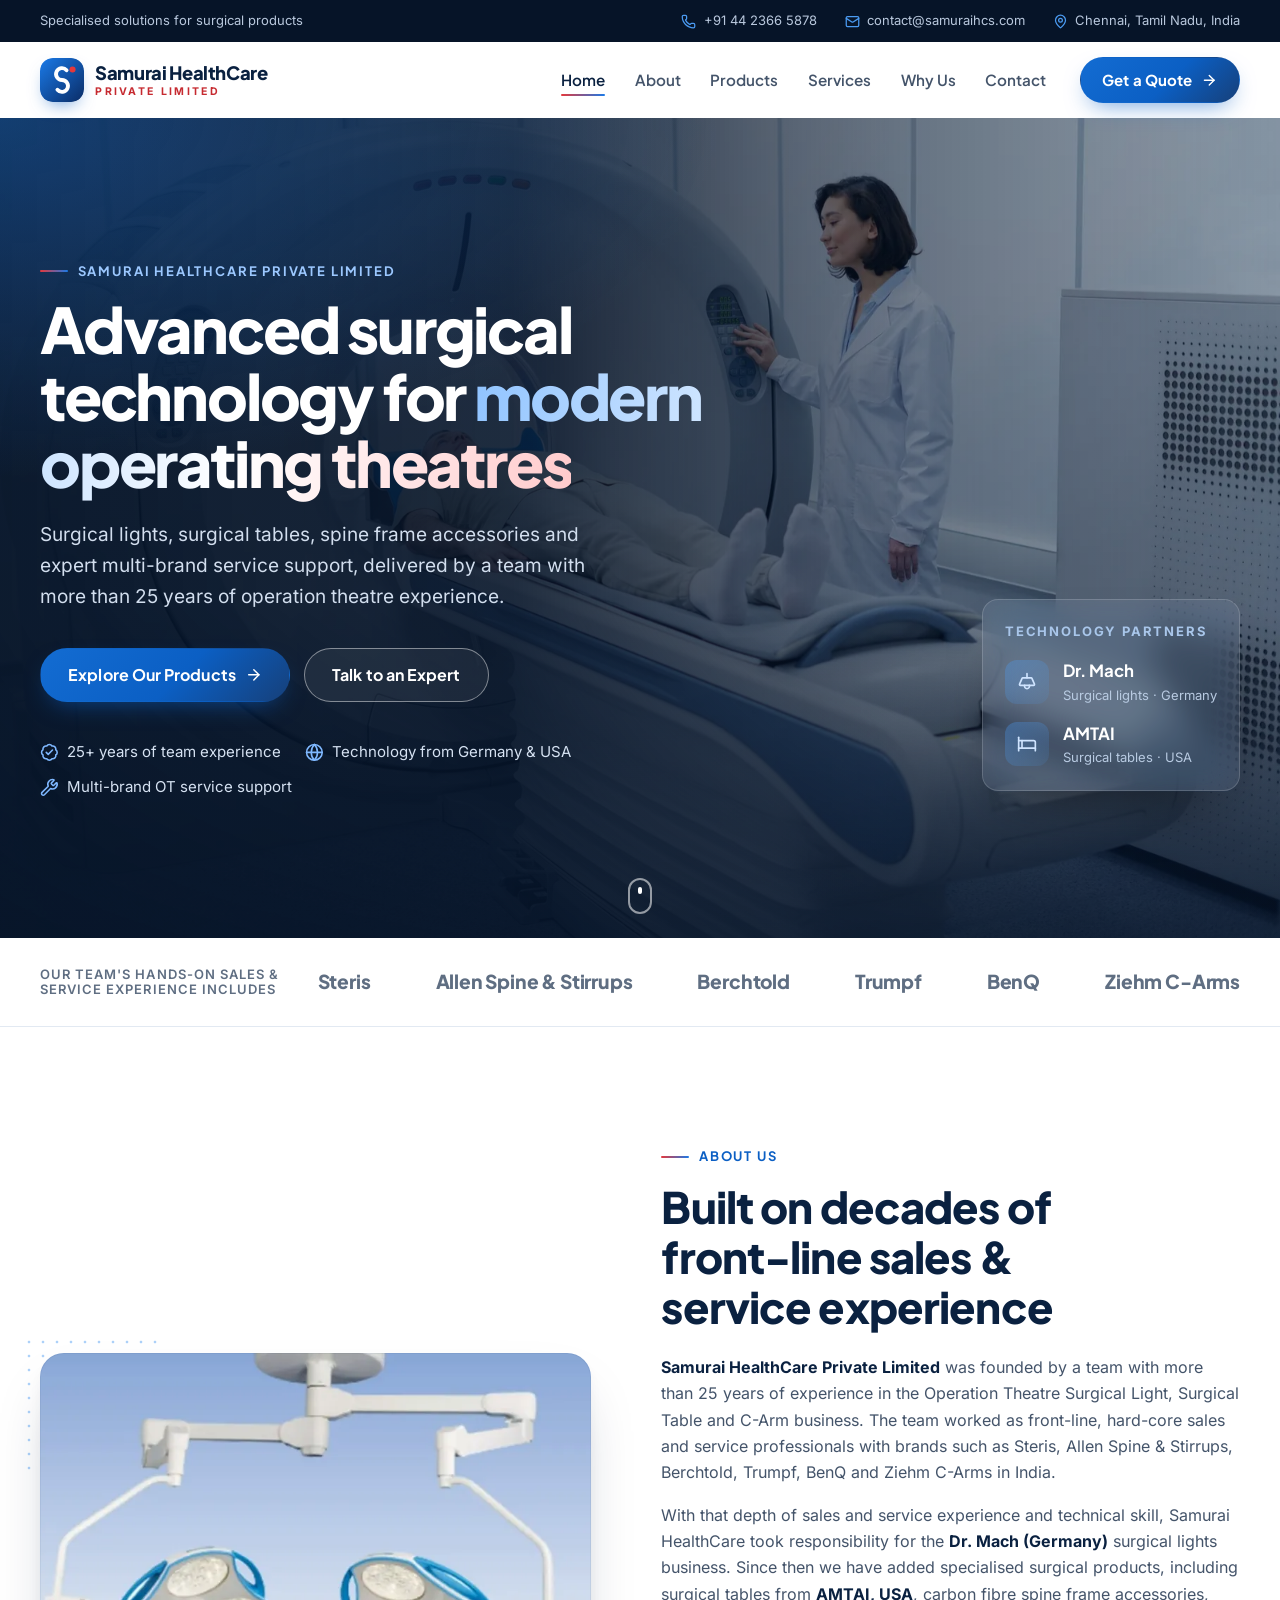
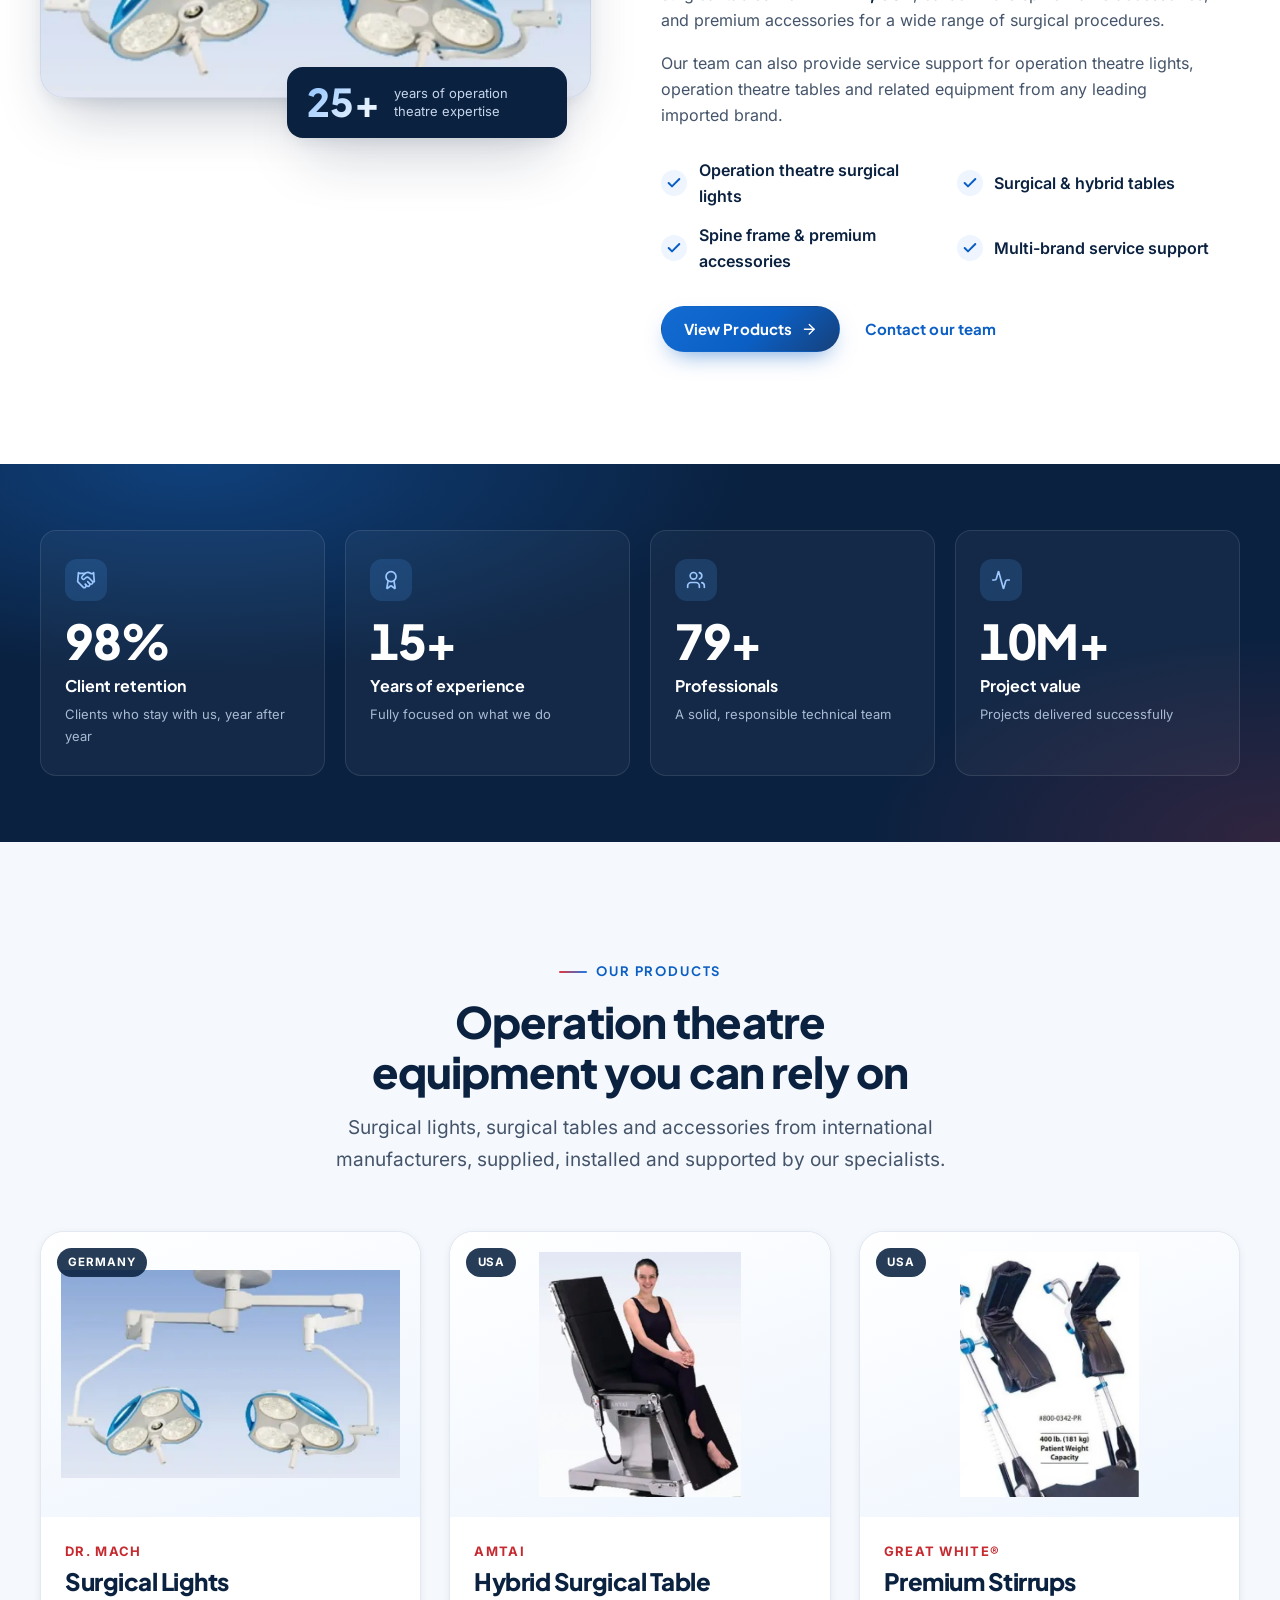
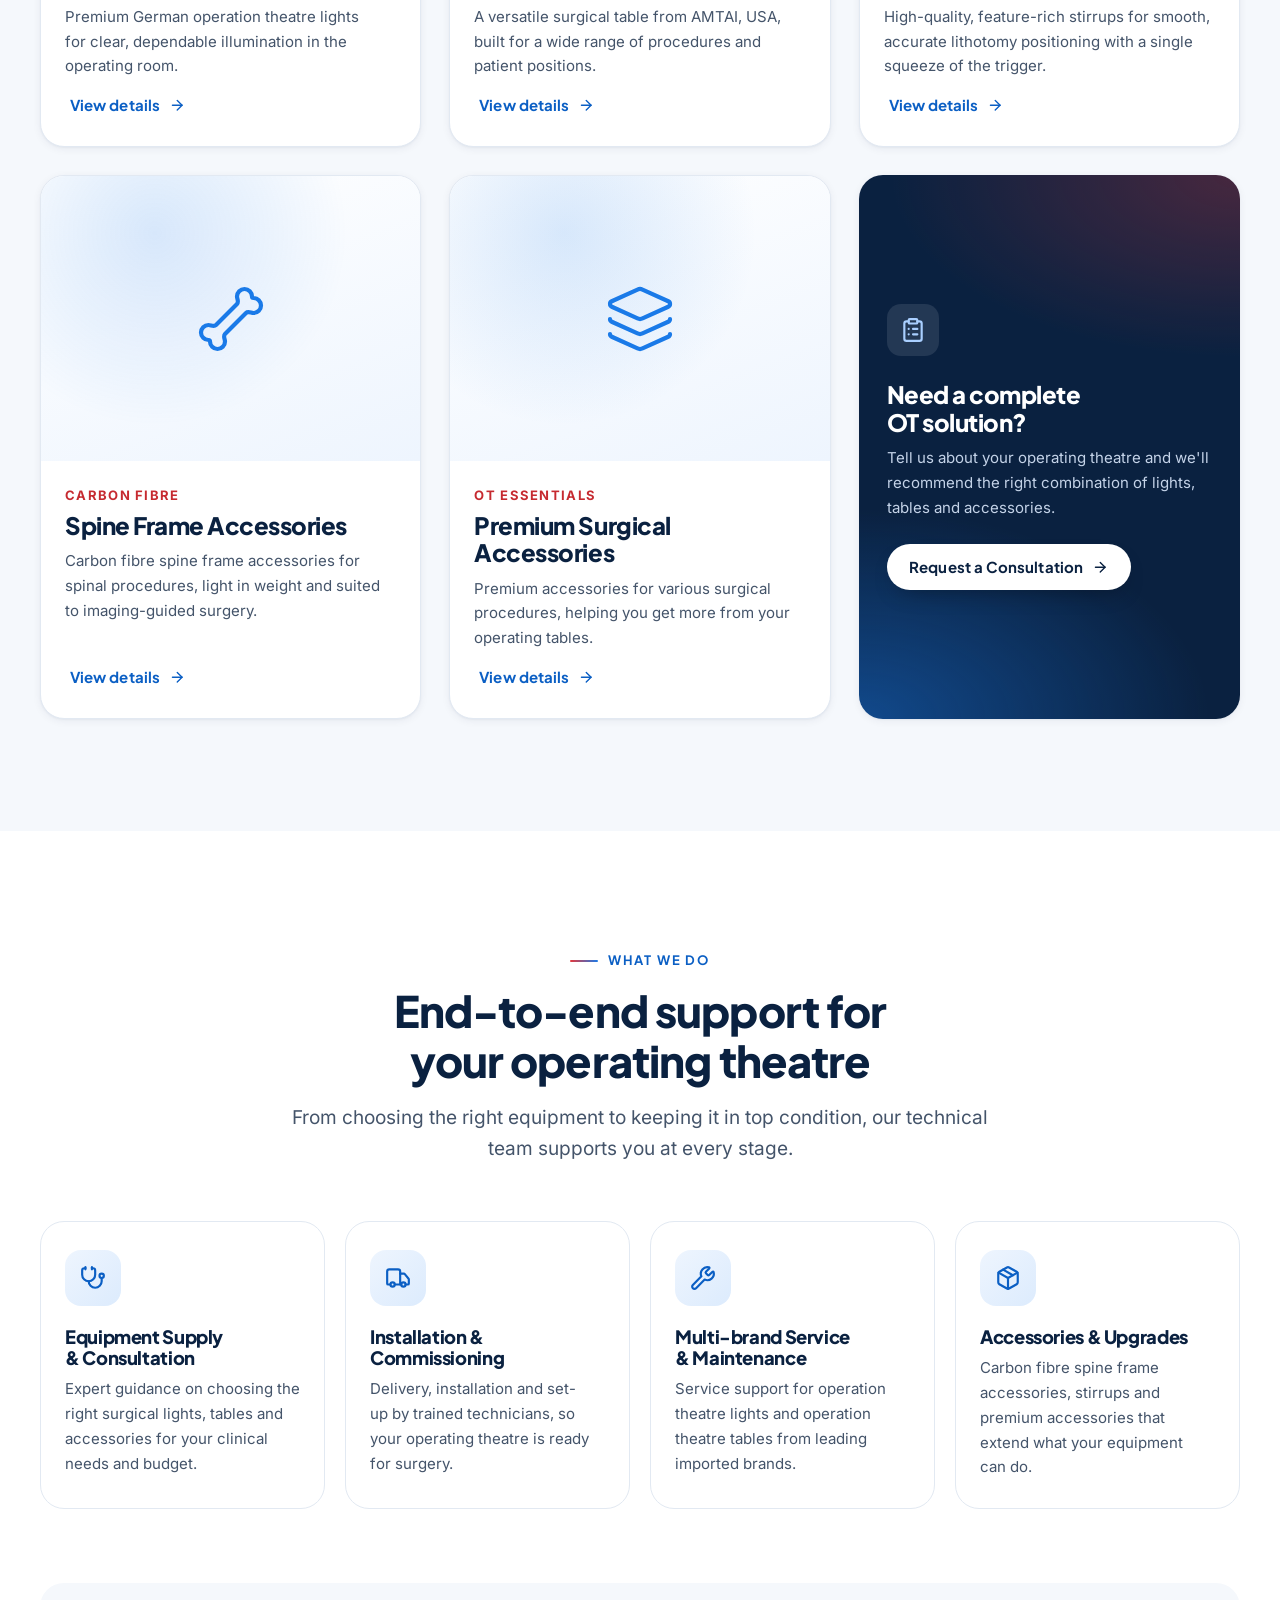
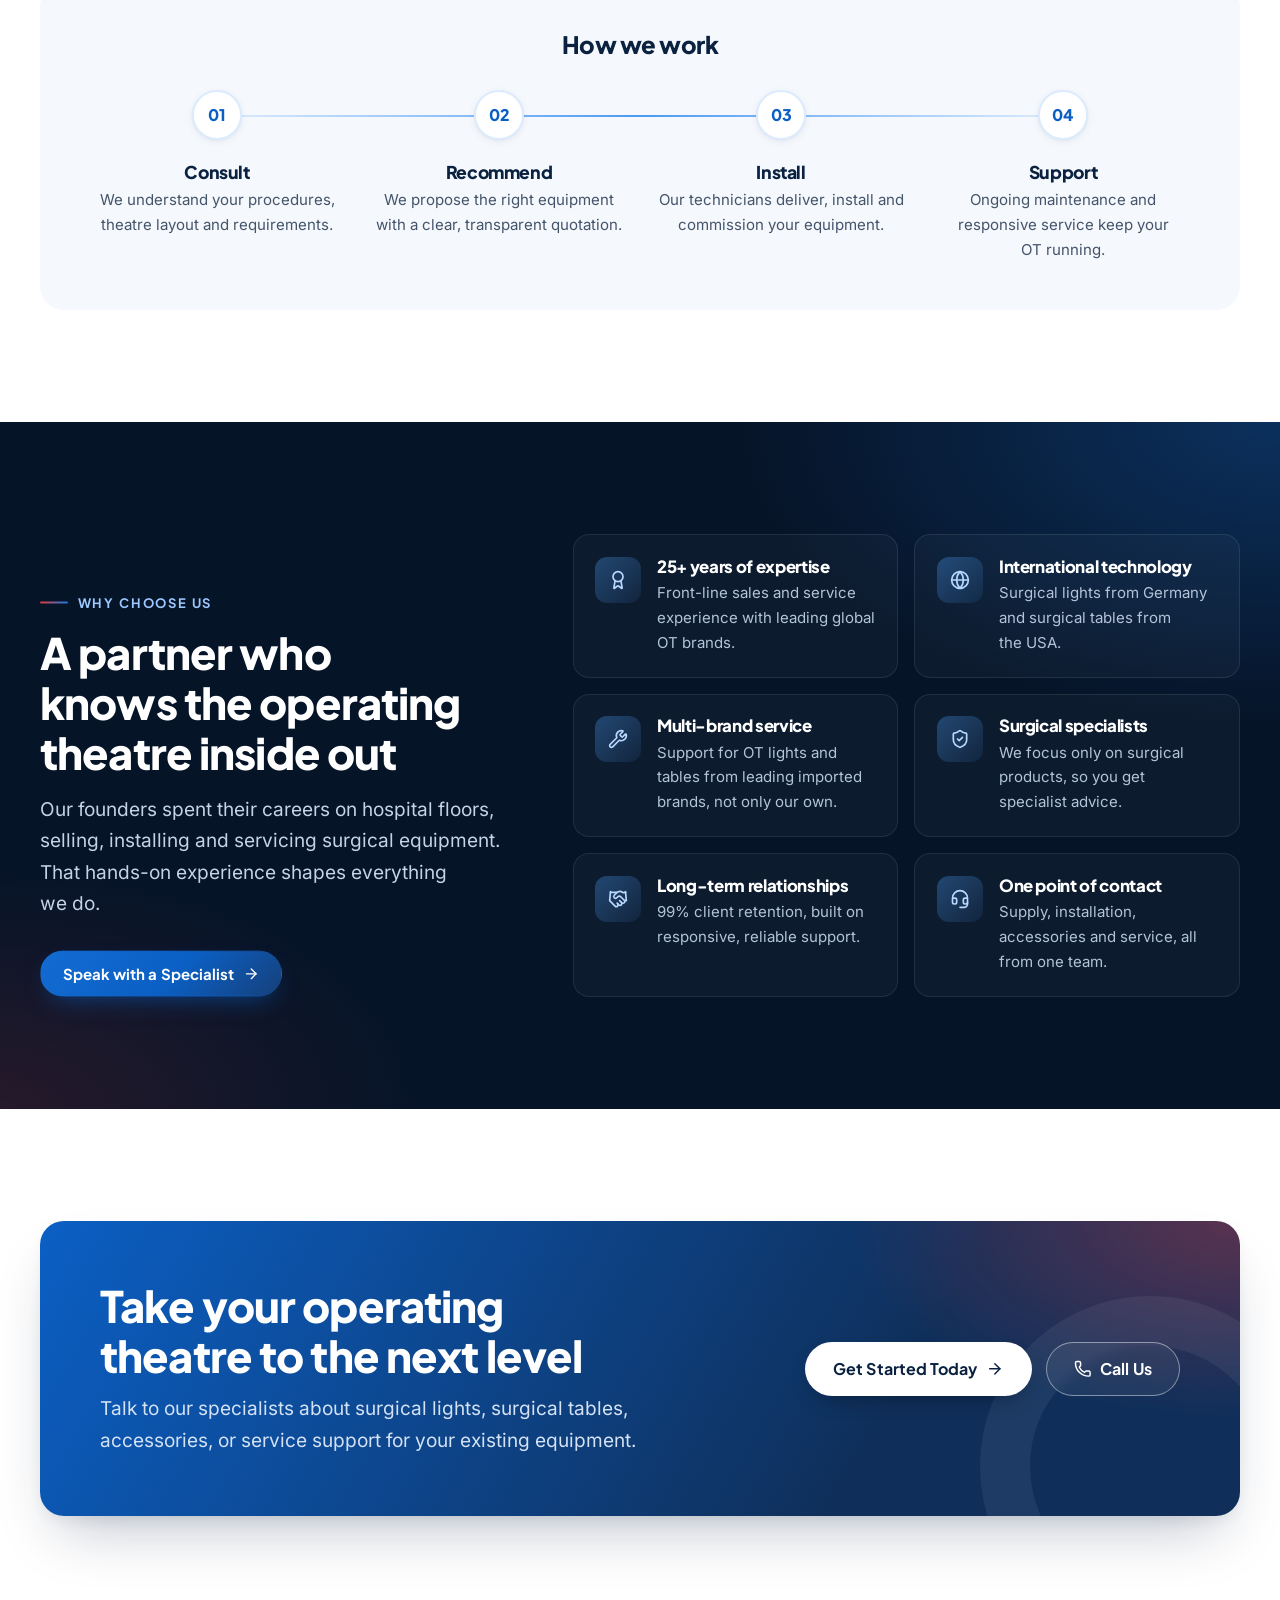
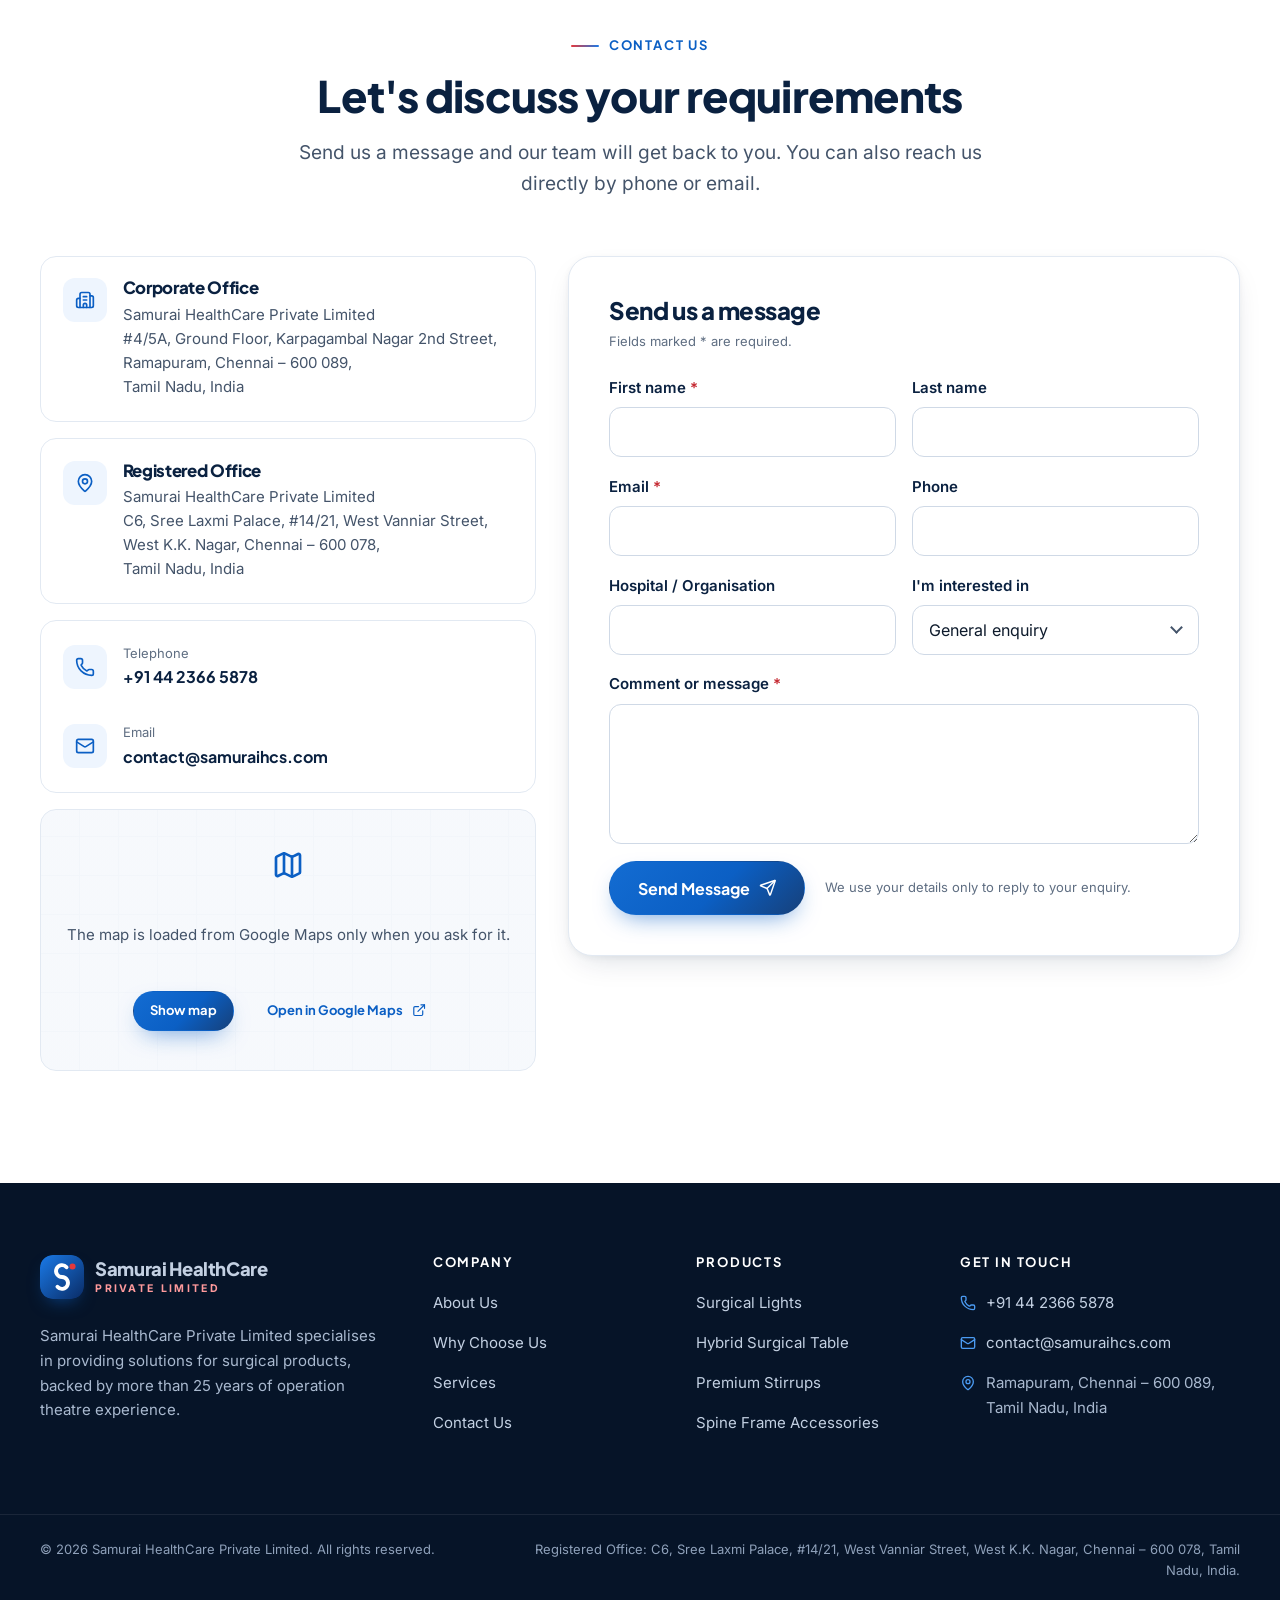
<file: index.html>
<!doctype html>
<html lang="en-IN" dir="ltr">
<head>
  <meta charset="utf-8">
  <meta name="viewport" content="width=device-width, initial-scale=1, viewport-fit=cover">
  <title>Samurai HealthCare Private Limited | Surgical Lights, Surgical Tables &amp; OT Solutions</title>
  <meta name="description" content="Samurai HealthCare Private Limited, Chennai, India, supplies and services operation theatre equipment: Dr. Mach surgical lights from Germany, AMTAI surgical tables from the USA, premium stirrups, carbon fibre spine frame accessories and multi-brand OT service support.">
  <meta name="keywords" content="Samurai HealthCare Private Limited, surgical lights, operation theatre lights, surgical table, hybrid surgical table, Dr. Mach, AMTAI, premium stirrups, carbon fibre spine frame, OT equipment service, Chennai, India">
  <meta name="author" content="Samurai HealthCare Private Limited">
  <meta name="robots" content="index, follow, max-image-preview:large">
  <meta name="theme-color" content="#0a2140">
  <meta name="color-scheme" content="light">
  <meta name="format-detection" content="telephone=no">
  <link rel="canonical" href="https://samuraihealthcare.com/">

  <!-- Open Graph / social sharing -->
  <meta property="og:type" content="website">
  <meta property="og:site_name" content="Samurai HealthCare Private Limited">
  <meta property="og:title" content="Samurai HealthCare Private Limited | Surgical Lights, Tables &amp; OT Solutions">
  <meta property="og:description" content="Surgical lights, surgical tables, OT accessories and multi-brand service support from a team with 25+ years of operation theatre experience.">
  <meta property="og:url" content="https://samuraihealthcare.com/">
  <meta property="og:image" content="https://samuraihealthcare.com/assets/img/og-image.jpg">
  <meta property="og:image:width" content="1200">
  <meta property="og:image:height" content="630">
  <meta property="og:image:alt" content="Samurai HealthCare Private Limited: advanced surgical technology for modern operating theatres">
  <meta property="og:locale" content="en_IN">
  <meta name="twitter:card" content="summary_large_image">
  <meta name="twitter:title" content="Samurai HealthCare Private Limited">
  <meta name="twitter:description" content="Surgical lights, surgical tables, OT accessories and multi-brand service support.">
  <meta name="twitter:image" content="https://samuraihealthcare.com/assets/img/og-image.jpg">

  <!-- Icons & manifest -->
  <link rel="icon" href="favicon.ico" sizes="32x32">
  <link rel="icon" href="assets/icons/favicon.svg" type="image/svg+xml">
  <link rel="apple-touch-icon" href="assets/icons/apple-touch-icon.png">
  <link rel="manifest" href="site.webmanifest">

  <!-- Performance: preload critical font files and the hero image -->
  <link rel="preload" href="assets/fonts/plus-jakarta-sans-var-latin.woff2" as="font" type="font/woff2" crossorigin>
  <link rel="preload" href="assets/fonts/inter-var-latin.woff2" as="font" type="font/woff2" crossorigin>
  <link rel="preload" as="image" type="image/webp" fetchpriority="high" href="assets/img/hero-1600.webp"
        imagesrcset="assets/img/hero-640.webp 640w, assets/img/hero-1024.webp 1024w, assets/img/hero-1600.webp 1600w, assets/img/hero-2000.webp 2000w"
        imagesizes="100vw">

  <link rel="stylesheet" href="assets/css/main.css">
  <script src="assets/js/boot.js"></script>
  <script src="assets/js/main.js" defer></script>

  <script type="application/ld+json">
  {
    "@context": "https://schema.org",
    "@graph": [
      {
        "@type": "Organization",
        "@id": "https://samuraihealthcare.com/#organization",
        "name": "Samurai HealthCare Private Limited",
        "legalName": "Samurai HealthCare Private Limited",
        "url": "https://samuraihealthcare.com/",
        "logo": "https://samuraihealthcare.com/assets/icons/icon-512.png",
        "image": "https://samuraihealthcare.com/assets/img/og-image.jpg",
        "description": "Samurai HealthCare Private Limited specialises in providing solutions for surgical products: operation theatre lights, surgical tables, OT accessories and multi-brand service support.",
        "email": "contact@samuraihcs.com",
        "telephone": "+91-44-2366-5878",
        "address": {
          "@type": "PostalAddress",
          "streetAddress": "C6, Sree Laxmi Palace, #14/21, West Vanniar Street, West K.K. Nagar",
          "addressLocality": "Chennai",
          "addressRegion": "Tamil Nadu",
          "postalCode": "600078",
          "addressCountry": "IN"
        },
        "contactPoint": [
          {
            "@type": "ContactPoint",
            "contactType": "sales",
            "telephone": "+91-44-2366-5878",
            "email": "contact@samuraihcs.com",
            "areaServed": "IN",
            "availableLanguage": ["English"]
          },
          {
            "@type": "ContactPoint",
            "contactType": "technical support",
            "telephone": "+91-44-2366-5878",
            "email": "contact@samuraihcs.com",
            "areaServed": "IN",
            "availableLanguage": ["English"]
          }
        ]
      },
      {
        "@type": "LocalBusiness",
        "@id": "https://samuraihealthcare.com/#office",
        "name": "Samurai HealthCare Private Limited",
        "parentOrganization": { "@id": "https://samuraihealthcare.com/#organization" },
        "url": "https://samuraihealthcare.com/",
        "image": "https://samuraihealthcare.com/assets/img/og-image.jpg",
        "telephone": "+91-44-2366-5878",
        "email": "contact@samuraihcs.com",
        "address": {
          "@type": "PostalAddress",
          "streetAddress": "#4/5A, Ground Floor, Karpagambal Nagar 2nd Street, Ramapuram",
          "addressLocality": "Chennai",
          "addressRegion": "Tamil Nadu",
          "postalCode": "600089",
          "addressCountry": "IN"
        }
      },
      {
        "@type": "WebSite",
        "@id": "https://samuraihealthcare.com/#website",
        "url": "https://samuraihealthcare.com/",
        "name": "Samurai HealthCare Private Limited",
        "inLanguage": "en-IN",
        "publisher": { "@id": "https://samuraihealthcare.com/#organization" }
      }
    ]
  }
  </script>
</head>
<body>
  <svg class="sprite" xmlns="http://www.w3.org/2000/svg" aria-hidden="true" focusable="false"><!-- Icons: Lucide (ISC License, https://lucide.dev) --><symbol id="logo-mark" viewBox="0 0 48 48"><defs><linearGradient id="logo-grad" x1="0" y1="0" x2="1" y2="1"><stop offset="0" stop-color="#1a7ae8"/><stop offset="1" stop-color="#0a2c66"/></linearGradient></defs><rect width="48" height="48" rx="13" fill="url(#logo-grad)"/><path d="M28.98 13.32A6.5 6.5 0 1 0 24 24a6.5 6.5 0 1 1-4.98 10.68" fill="none" stroke="#fff" stroke-width="4.2" stroke-linecap="round"/><circle cx="35.5" cy="12.5" r="3.3" fill="#e5383b"/></symbol><symbol id="i-phone" viewBox="0 0 24 24"><path d="M13.832 16.568a1 1 0 0 0 1.213-.303l.355-.465A2 2 0 0 1 17 15h3a2 2 0 0 1 2 2v3a2 2 0 0 1-2 2A18 18 0 0 1 2 4a2 2 0 0 1 2-2h3a2 2 0 0 1 2 2v3a2 2 0 0 1-.8 1.6l-.468.351a1 1 0 0 0-.292 1.233 14 14 0 0 0 6.392 6.384"/></symbol><symbol id="i-mail" viewBox="0 0 24 24"><path d="m22 7-8.991 5.727a2 2 0 0 1-2.009 0L2 7"/><rect x="2" y="4" width="20" height="16" rx="2"/></symbol><symbol id="i-map-pin" viewBox="0 0 24 24"><path d="M20 10c0 4.993-5.539 10.193-7.399 11.799a1 1 0 0 1-1.202 0C9.539 20.193 4 14.993 4 10a8 8 0 0 1 16 0"/><circle cx="12" cy="10" r="3"/></symbol><symbol id="i-building-2" viewBox="0 0 24 24"><path d="M10 12h4"/><path d="M10 8h4"/><path d="M14 21v-3a2 2 0 0 0-4 0v3"/><path d="M6 10H4a2 2 0 0 0-2 2v7a2 2 0 0 0 2 2h16a2 2 0 0 0 2-2V9a2 2 0 0 0-2-2h-2"/><path d="M6 21V5a2 2 0 0 1 2-2h8a2 2 0 0 1 2 2v16"/></symbol><symbol id="i-arrow-right" viewBox="0 0 24 24"><path d="M5 12h14"/><path d="m12 5 7 7-7 7"/></symbol><symbol id="i-x" viewBox="0 0 24 24"><path d="M18 6 6 18"/><path d="m6 6 12 12"/></symbol><symbol id="i-chevron-up" viewBox="0 0 24 24"><path d="m18 15-6-6-6 6"/></symbol><symbol id="i-check" viewBox="0 0 24 24"><path d="M20 6 9 17l-5-5"/></symbol><symbol id="i-shield-check" viewBox="0 0 24 24"><path d="M20 13c0 5-3.5 7.5-7.66 8.95a1 1 0 0 1-.67-.01C7.5 20.5 4 18 4 13V6a1 1 0 0 1 1-1c2 0 4.5-1.2 6.24-2.72a1.17 1.17 0 0 1 1.52 0C14.51 3.81 17 5 19 5a1 1 0 0 1 1 1z"/><path d="m9 12 2 2 4-4"/></symbol><symbol id="i-wrench" viewBox="0 0 24 24"><path d="M14.7 6.3a1 1 0 0 0 0 1.4l1.6 1.6a1 1 0 0 0 1.4 0l3.106-3.105c.32-.322.863-.22.983.218a6 6 0 0 1-8.259 7.057l-7.91 7.91a1 1 0 0 1-2.999-3l7.91-7.91a6 6 0 0 1 7.057-8.259c.438.12.54.662.219.984z"/></symbol><symbol id="i-truck" viewBox="0 0 24 24"><path d="M14 18V6a2 2 0 0 0-2-2H4a2 2 0 0 0-2 2v11a1 1 0 0 0 1 1h2"/><path d="M15 18H9"/><path d="M19 18h2a1 1 0 0 0 1-1v-3.65a1 1 0 0 0-.22-.624l-3.48-4.35A1 1 0 0 0 17.52 8H14"/><circle cx="17" cy="18" r="2"/><circle cx="7" cy="18" r="2"/></symbol><symbol id="i-award" viewBox="0 0 24 24"><path d="m15.477 12.89 1.515 8.526a.5.5 0 0 1-.81.47l-3.58-2.687a1 1 0 0 0-1.197 0l-3.586 2.686a.5.5 0 0 1-.81-.469l1.514-8.526"/><circle cx="12" cy="8" r="6"/></symbol><symbol id="i-users" viewBox="0 0 24 24"><path d="M16 21v-2a4 4 0 0 0-4-4H6a4 4 0 0 0-4 4v2"/><path d="M16 3.128a4 4 0 0 1 0 7.744"/><path d="M22 21v-2a4 4 0 0 0-3-3.87"/><circle cx="9" cy="7" r="4"/></symbol><symbol id="i-globe" viewBox="0 0 24 24"><circle cx="12" cy="12" r="10"/><path d="M12 2a14.5 14.5 0 0 0 0 20 14.5 14.5 0 0 0 0-20"/><path d="M2 12h20"/></symbol><symbol id="i-lamp-ceiling" viewBox="0 0 24 24"><path d="M12 2v5"/><path d="M14.829 15.998a3 3 0 1 1-5.658 0"/><path d="M20.92 14.606A1 1 0 0 1 20 16H4a1 1 0 0 1-.92-1.394l3-7A1 1 0 0 1 7 7h10a1 1 0 0 1 .92.606z"/></symbol><symbol id="i-bed" viewBox="0 0 24 24"><path d="M2 4v16"/><path d="M2 8h18a2 2 0 0 1 2 2v10"/><path d="M2 17h20"/><path d="M6 8v9"/></symbol><symbol id="i-package" viewBox="0 0 24 24"><path d="M11 21.73a2 2 0 0 0 2 0l7-4A2 2 0 0 0 21 16V8a2 2 0 0 0-1-1.73l-7-4a2 2 0 0 0-2 0l-7 4A2 2 0 0 0 3 8v8a2 2 0 0 0 1 1.73z"/><path d="M12 22V12"/><polyline points="3.29 7 12 12 20.71 7"/><path d="m7.5 4.27 9 5.15"/></symbol><symbol id="i-clipboard-list" viewBox="0 0 24 24"><rect width="8" height="4" x="8" y="2" rx="1" ry="1"/><path d="M16 4h2a2 2 0 0 1 2 2v14a2 2 0 0 1-2 2H6a2 2 0 0 1-2-2V6a2 2 0 0 1 2-2h2"/><path d="M12 11h4"/><path d="M12 16h4"/><path d="M8 11h.01"/><path d="M8 16h.01"/></symbol><symbol id="i-handshake" viewBox="0 0 24 24"><path d="m11 17 2 2a1 1 0 1 0 3-3"/><path d="m14 14 2.5 2.5a1 1 0 1 0 3-3l-3.88-3.88a3 3 0 0 0-4.24 0l-.88.88a1 1 0 1 1-3-3l2.81-2.81a5.79 5.79 0 0 1 7.06-.87l.47.28a2 2 0 0 0 1.42.25L21 4"/><path d="m21 3 1 11h-2"/><path d="M3 3 2 14l6.5 6.5a1 1 0 1 0 3-3"/><path d="M3 4h8"/></symbol><symbol id="i-headset" viewBox="0 0 24 24"><path d="M3 11h3a2 2 0 0 1 2 2v3a2 2 0 0 1-2 2H5a2 2 0 0 1-2-2v-5Zm0 0a9 9 0 1 1 18 0m0 0v5a2 2 0 0 1-2 2h-1a2 2 0 0 1-2-2v-3a2 2 0 0 1 2-2h3Z"/><path d="M21 16v2a4 4 0 0 1-4 4h-5"/></symbol><symbol id="i-layers" viewBox="0 0 24 24"><path d="M12.83 2.18a2 2 0 0 0-1.66 0L2.6 6.08a1 1 0 0 0 0 1.83l8.58 3.91a2 2 0 0 0 1.66 0l8.58-3.9a1 1 0 0 0 0-1.83z"/><path d="M2 12a1 1 0 0 0 .58.91l8.6 3.91a2 2 0 0 0 1.65 0l8.58-3.9A1 1 0 0 0 22 12"/><path d="M2 17a1 1 0 0 0 .58.91l8.6 3.91a2 2 0 0 0 1.65 0l8.58-3.9A1 1 0 0 0 22 17"/></symbol><symbol id="i-badge-check" viewBox="0 0 24 24"><path d="M3.85 8.62a4 4 0 0 1 4.78-4.77 4 4 0 0 1 6.74 0 4 4 0 0 1 4.78 4.78 4 4 0 0 1 0 6.74 4 4 0 0 1-4.77 4.78 4 4 0 0 1-6.75 0 4 4 0 0 1-4.78-4.77 4 4 0 0 1 0-6.76Z"/><path d="m16 9-5.5 5.5L8 12"/></symbol><symbol id="i-map" viewBox="0 0 24 24"><path d="M14.106 5.553a2 2 0 0 0 1.788 0l3.659-1.83A1 1 0 0 1 21 4.619v12.764a1 1 0 0 1-.553.894l-4.553 2.277a2 2 0 0 1-1.788 0l-4.212-2.106a2 2 0 0 0-1.788 0l-3.659 1.83A1 1 0 0 1 3 19.381V6.618a1 1 0 0 1 .553-.894l4.553-2.277a2 2 0 0 1 1.788 0z"/><path d="M15 5.764v15"/><path d="M9 3.236v15"/></symbol><symbol id="i-external-link" viewBox="0 0 24 24"><path d="M15 3h6v6"/><path d="M10 14 21 3"/><path d="M18 13v6a2 2 0 0 1-2 2H5a2 2 0 0 1-2-2V8a2 2 0 0 1 2-2h6"/></symbol><symbol id="i-file-text" viewBox="0 0 24 24"><path d="M6 22a2 2 0 0 1-2-2V4a2 2 0 0 1 2-2h8a2.4 2.4 0 0 1 1.704.706l3.588 3.588A2.4 2.4 0 0 1 20 8v12a2 2 0 0 1-2 2z"/><path d="M14 2v5a1 1 0 0 0 1 1h5"/><path d="M10 9H8"/><path d="M16 13H8"/><path d="M16 17H8"/></symbol><symbol id="i-send" viewBox="0 0 24 24"><path d="M14.536 21.686a.5.5 0 0 0 .937-.024l6.5-19a.496.496 0 0 0-.635-.635l-19 6.5a.5.5 0 0 0-.024.937l7.93 3.18a2 2 0 0 1 1.112 1.11z"/><path d="m21.854 2.147-10.94 10.939"/></symbol><symbol id="i-circle-check-big" viewBox="0 0 24 24"><path d="M21.801 10A10 10 0 1 1 17 3.335"/><path d="m9 11 3 3L22 4"/></symbol><symbol id="i-circle-alert" viewBox="0 0 24 24"><circle cx="12" cy="12" r="10"/><line x1="12" x2="12" y1="8" y2="12"/><line x1="12" x2="12.01" y1="16" y2="16"/></symbol><symbol id="i-bone" viewBox="0 0 24 24"><path d="M17 10c.7-.7 1.69 0 2.5 0a2.5 2.5 0 1 0 0-5 .5.5 0 0 1-.5-.5 2.5 2.5 0 1 0-5 0c0 .81.7 1.8 0 2.5l-7 7c-.7.7-1.69 0-2.5 0a2.5 2.5 0 0 0 0 5c.28 0 .5.22.5.5a2.5 2.5 0 1 0 5 0c0-.81-.7-1.8 0-2.5Z"/></symbol><symbol id="i-activity" viewBox="0 0 24 24"><path d="M22 12h-2.48a2 2 0 0 0-1.93 1.46l-2.35 8.36a.25.25 0 0 1-.48 0L9.24 2.18a.25.25 0 0 0-.48 0l-2.35 8.36A2 2 0 0 1 4.49 12H2"/></symbol><symbol id="i-stethoscope" viewBox="0 0 24 24"><path d="M11 2v2"/><path d="M5 2v2"/><path d="M5 3H4a2 2 0 0 0-2 2v4a6 6 0 0 0 12 0V5a2 2 0 0 0-2-2h-1"/><path d="M8 15a6 6 0 0 0 12 0v-3"/><circle cx="20" cy="10" r="2"/></symbol></svg>

  <a class="skip-link" href="#main">Skip to main content</a>

  <div class="scroll-progress" aria-hidden="true"><span class="scroll-progress__bar"></span></div>

  <!-- ============ Utility bar ============ -->
  <aside class="topbar" aria-label="Quick contact">
    <div class="container topbar__inner">
      <p class="topbar__tagline">Specialised solutions for surgical products</p>
      <ul class="topbar__links" role="list">
        <li>
          <a href="tel:+914423665878"><svg class="icon" aria-hidden="true"><use href="#i-phone"></use></svg><span>+91 44 2366 5878</span></a>
        </li>
        <li>
          <a href="mailto:contact@samuraihcs.com"><svg class="icon" aria-hidden="true"><use href="#i-mail"></use></svg><span>contact@samuraihcs.com</span></a>
        </li>
        <li class="topbar__location">
          <svg class="icon" aria-hidden="true"><use href="#i-map-pin"></use></svg><span>Chennai, Tamil Nadu, India</span>
        </li>
      </ul>
    </div>
  </aside>

  <!-- ============ Header ============ -->
  <header class="site-header" data-header>
    <div class="container site-header__inner">
      <a class="brand" href="#home" aria-label="Samurai HealthCare Private Limited, back to top">
        <svg class="brand__mark" viewBox="0 0 48 48" aria-hidden="true"><use href="#logo-mark"></use></svg>
        <span class="brand__text">
          <span class="brand__name">Samurai HealthCare</span>
          <span class="brand__legal">Private Limited</span>
        </span>
      </a>

      <button class="nav-toggle" type="button" aria-expanded="false" aria-controls="primary-nav" data-nav-toggle>
        <span class="visually-hidden" data-nav-toggle-label>Open menu</span>
        <span class="nav-toggle__bars" aria-hidden="true"><span></span><span></span><span></span></span>
      </button>

      <nav class="nav" id="primary-nav" aria-label="Primary" data-nav>
        <div class="nav__panel">
          <ul class="nav__list" role="list">
            <li><a class="nav__link" href="#home" data-nav-link>Home</a></li>
            <li><a class="nav__link" href="#about" data-nav-link>About</a></li>
            <li><a class="nav__link" href="#products" data-nav-link>Products</a></li>
            <li><a class="nav__link" href="#services" data-nav-link>Services</a></li>
            <li><a class="nav__link" href="#why-us" data-nav-link>Why Us</a></li>
            <li><a class="nav__link" href="#contact" data-nav-link>Contact</a></li>
          </ul>
          <div class="nav__cta">
            <a class="btn btn--primary" href="#contact" data-nav-link>
              Get a Quote
              <svg class="icon" aria-hidden="true"><use href="#i-arrow-right"></use></svg>
            </a>
          </div>
          <div class="nav__contact">
            <a href="tel:+914423665878"><svg class="icon" aria-hidden="true"><use href="#i-phone"></use></svg>+91 44 2366 5878</a>
            <a href="mailto:contact@samuraihcs.com"><svg class="icon" aria-hidden="true"><use href="#i-mail"></use></svg>contact@samuraihcs.com</a>
          </div>
        </div>
      </nav>
      <div class="nav-backdrop" data-nav-backdrop hidden></div>
    </div>
  </header>

  <main id="main">
    <!-- ============ Hero ============ -->
    <section class="hero" id="home" aria-labelledby="hero-title">
      <div class="hero__media" aria-hidden="true">
        <picture>
          <source type="image/webp"
                  srcset="assets/img/hero-640.webp 640w, assets/img/hero-1024.webp 1024w, assets/img/hero-1600.webp 1600w, assets/img/hero-2000.webp 2000w"
                  sizes="100vw">
          <img class="hero__img" src="assets/img/hero-1600.jpg" alt="" width="1600" height="1066" fetchpriority="high" decoding="async">
        </picture>
      </div>
      <div class="container hero__inner">
        <div class="hero__content">
          <p class="eyebrow eyebrow--light">Samurai HealthCare Private Limited</p>
          <h1 class="hero__title" id="hero-title">
            Advanced surgical technology for <span class="text-gradient">modern operating theatres</span>
          </h1>
          <p class="hero__lead">
            Surgical lights, surgical tables, spine frame accessories and expert multi-brand
            service support, delivered by a team with more than 25 years of operation theatre experience.
          </p>
          <div class="hero__actions">
            <a class="btn btn--primary btn--lg" href="#products">
              Explore Our Products
              <svg class="icon" aria-hidden="true"><use href="#i-arrow-right"></use></svg>
            </a>
            <a class="btn btn--ghost-light btn--lg" href="#contact">Talk to an Expert</a>
          </div>
          <ul class="hero__highlights" role="list">
            <li><svg class="icon" aria-hidden="true"><use href="#i-badge-check"></use></svg>25+ years of team experience</li>
            <li><svg class="icon" aria-hidden="true"><use href="#i-globe"></use></svg>Technology from Germany &amp; USA</li>
            <li><svg class="icon" aria-hidden="true"><use href="#i-wrench"></use></svg>Multi-brand OT service support</li>
          </ul>
        </div>

        <aside class="hero__card" aria-label="Technology partners">
          <p class="hero__card-title">Technology partners</p>
          <ul class="hero__partners" role="list">
            <li>
              <span class="hero__partner-icon"><svg class="icon" aria-hidden="true"><use href="#i-lamp-ceiling"></use></svg></span>
              <span><strong>Dr. Mach</strong><small>Surgical lights · Germany</small></span>
            </li>
            <li>
              <span class="hero__partner-icon"><svg class="icon" aria-hidden="true"><use href="#i-bed"></use></svg></span>
              <span><strong>AMTAI</strong><small>Surgical tables · USA</small></span>
            </li>
          </ul>
        </aside>
      </div>
      <a class="hero__scroll" href="#about" aria-label="Scroll to About section">
        <span aria-hidden="true"></span>
      </a>
    </section>

    <!-- ============ Experience strip ============ -->
    <section class="heritage" aria-labelledby="heritage-title">
      <div class="container heritage__inner">
        <h2 class="heritage__title" id="heritage-title">Our team's hands-on sales &amp; service experience includes</h2>
        <ul class="heritage__list" role="list">
          <li>Steris</li>
          <li>Allen Spine &amp; Stirrups</li>
          <li>Berchtold</li>
          <li>Trumpf</li>
          <li>BenQ</li>
          <li>Ziehm C-Arms</li>
        </ul>
      </div>
    </section>

    <!-- ============ About ============ -->
    <section class="section about" id="about" aria-labelledby="about-title">
      <div class="container about__grid">
        <div class="about__media" data-reveal>
          <div class="about__frame">
            <picture>
              <source type="image/webp" srcset="assets/img/product-surgical-lights-480.webp 480w, assets/img/product-surgical-lights-800.webp 800w" sizes="(min-width: 900px) 520px, 92vw">
              <img src="assets/img/product-surgical-lights-800.jpg" alt="Dr. Mach dual-head ceiling-mounted surgical light" width="800" height="490" loading="lazy" decoding="async">
            </picture>
          </div>
          <div class="about__badge">
            <span class="about__badge-number">25+</span>
            <span class="about__badge-label">years of operation theatre expertise</span>
          </div>
        </div>

        <div class="about__content">
          <p class="eyebrow" data-reveal>About us</p>
          <h2 class="section-title" id="about-title" data-reveal>Built on decades of front-line sales &amp; service experience</h2>
          <div class="prose" data-reveal>
            <p>
              <strong>Samurai HealthCare Private Limited</strong> was founded by a team with more than
              25 years of experience in the Operation Theatre Surgical Light, Surgical Table and C-Arm
              business. The team worked as front-line, hard-core sales and service professionals with brands
              such as Steris, Allen Spine &amp; Stirrups, Berchtold, Trumpf, BenQ and Ziehm C-Arms in India.
            </p>
            <p>
              With that depth of sales and service experience and technical skill, Samurai HealthCare took
              responsibility for the <strong>Dr. Mach (Germany)</strong> surgical lights business. Since then we have
              added specialised surgical products, including surgical tables from <strong>AMTAI, USA</strong>, carbon
              fibre spine frame accessories, and premium accessories for a wide range of surgical procedures.
            </p>
            <p>
              Our team can also provide service support for operation theatre lights, operation theatre
              tables and related equipment from any leading imported brand.
            </p>
          </div>
          <ul class="checklist" role="list" data-reveal>
            <li><svg class="icon" aria-hidden="true"><use href="#i-check"></use></svg>Operation theatre surgical lights</li>
            <li><svg class="icon" aria-hidden="true"><use href="#i-check"></use></svg>Surgical &amp; hybrid tables</li>
            <li><svg class="icon" aria-hidden="true"><use href="#i-check"></use></svg>Spine frame &amp; premium accessories</li>
            <li><svg class="icon" aria-hidden="true"><use href="#i-check"></use></svg>Multi-brand service support</li>
          </ul>
          <div class="about__actions" data-reveal>
            <a class="btn btn--primary" href="#products">
              View Products
              <svg class="icon" aria-hidden="true"><use href="#i-arrow-right"></use></svg>
            </a>
            <a class="btn btn--link" href="#contact">Contact our team</a>
          </div>
        </div>
      </div>
    </section>

    <!-- ============ Stats ============ -->
    <section class="stats" aria-label="Company in numbers">
      <div class="container">
        <ul class="stats__grid" role="list">
          <li class="stat" data-reveal>
            <span class="stat__icon"><svg class="icon" aria-hidden="true"><use href="#i-handshake"></use></svg></span>
            <span class="stat__value"><span data-count="99">99</span>%</span>
            <span class="stat__label">Client retention</span>
            <span class="stat__text">Clients who stay with us, year after year</span>
          </li>
          <li class="stat" data-reveal>
            <span class="stat__icon"><svg class="icon" aria-hidden="true"><use href="#i-award"></use></svg></span>
            <span class="stat__value"><span data-count="15">15</span>+</span>
            <span class="stat__label">Years of experience</span>
            <span class="stat__text">Fully focused on what we do</span>
          </li>
          <li class="stat" data-reveal>
            <span class="stat__icon"><svg class="icon" aria-hidden="true"><use href="#i-users"></use></svg></span>
            <span class="stat__value"><span data-count="80">80</span>+</span>
            <span class="stat__label">Professionals</span>
            <span class="stat__text">A solid, responsible technical team</span>
          </li>
          <li class="stat" data-reveal>
            <span class="stat__icon"><svg class="icon" aria-hidden="true"><use href="#i-activity"></use></svg></span>
            <span class="stat__value"><span data-count="10">10</span>M+</span>
            <span class="stat__label">Project value</span>
            <span class="stat__text">Projects delivered successfully</span>
          </li>
        </ul>
      </div>
    </section>

    <!-- ============ Products ============ -->
    <section class="section products" id="products" aria-labelledby="products-title">
      <div class="container">
        <header class="section-head">
          <p class="eyebrow" data-reveal>Our products</p>
          <h2 class="section-title" id="products-title" data-reveal>Operation theatre equipment you can rely on</h2>
          <p class="section-lead" data-reveal>
            Surgical lights, surgical tables and accessories from international manufacturers, supplied, installed
            and supported by our specialists.
          </p>
        </header>

        <ul class="products__grid" role="list">
          <!-- Product: Surgical lights -->
          <li class="product-card" data-reveal data-product="surgical-lights" data-interest="Surgical Lights (Dr. Mach)" data-brochure="assets/img/brochure-lights-table-1080.jpg">
            <div class="product-card__media">
              <picture>
                <source type="image/webp" srcset="assets/img/product-surgical-lights-480.webp 480w, assets/img/product-surgical-lights-800.webp 800w" sizes="(min-width: 1100px) 360px, (min-width: 640px) 45vw, 92vw">
                <img src="assets/img/product-surgical-lights-800.jpg" alt="Dr. Mach dual-head LED surgical light on a ceiling mount" width="800" height="490" loading="lazy" decoding="async">
              </picture>
              <span class="product-card__tag">Germany</span>
            </div>
            <div class="product-card__body">
              <p class="product-card__brand">Dr. Mach</p>
              <h3 class="product-card__title">Surgical Lights</h3>
              <p class="product-card__text">Premium German operation theatre lights for clear, dependable illumination in the operating room.</p>
              <button class="product-card__more btn btn--link" type="button" data-product-open aria-haspopup="dialog">
                View details
                <svg class="icon" aria-hidden="true"><use href="#i-arrow-right"></use></svg>
              </button>
            </div>
            <template data-product-details>
              <p>Samurai HealthCare is responsible for the Dr. Mach surgical lights business. These ceiling-mounted operation theatre lights are designed and manufactured in Germany.</p>
              <ul>
                <li>Ceiling-mounted configurations, including dual-head systems</li>
                <li>German design and manufacturing</li>
                <li>Supply, installation and after-sales service by our team</li>
              </ul>
            </template>
          </li>

          <!-- Product: Hybrid surgical table -->
          <li class="product-card" data-reveal data-product="hybrid-surgical-table" data-interest="Hybrid Surgical Table (AMTAI)" data-brochure="assets/img/brochure-lights-table-1080.jpg">
            <div class="product-card__media">
              <picture>
                <source type="image/webp" srcset="assets/img/product-hybrid-table-360.webp 360w, assets/img/product-hybrid-table-505.webp 505w" sizes="(min-width: 1100px) 360px, (min-width: 640px) 45vw, 92vw">
                <img src="assets/img/product-hybrid-table-505.jpg" alt="AMTAI hybrid surgical table with a patient seated on it" width="505" height="611" loading="lazy" decoding="async">
              </picture>
              <span class="product-card__tag">USA</span>
            </div>
            <div class="product-card__body">
              <p class="product-card__brand">AMTAI</p>
              <h3 class="product-card__title">Hybrid Surgical Table</h3>
              <p class="product-card__text">A versatile surgical table from AMTAI, USA, built for a wide range of procedures and patient positions.</p>
              <button class="product-card__more btn btn--link" type="button" data-product-open aria-haspopup="dialog">
                View details
                <svg class="icon" aria-hidden="true"><use href="#i-arrow-right"></use></svg>
              </button>
            </div>
            <template data-product-details>
              <p>Hybrid surgical tables from AMTAI, USA, supported locally by Samurai HealthCare with procedure-specific accessories and service.</p>
              <ul>
                <li>Multi-section tabletop for flexible patient positioning</li>
                <li>Pairs with our carbon fibre spine frame and premium accessories</li>
                <li>Installation and after-sales service support</li>
              </ul>
            </template>
          </li>

          <!-- Product: Premium stirrups -->
          <li class="product-card" data-reveal data-product="premium-stirrups" data-interest="Premium Stirrups" data-brochure="assets/img/brochure-premium-stirrups-904.jpg">
            <div class="product-card__media">
              <picture>
                <source type="image/webp" srcset="assets/img/product-premium-stirrups-300.webp 300w, assets/img/product-premium-stirrups-410.webp 410w" sizes="(min-width: 1100px) 360px, (min-width: 640px) 45vw, 92vw">
                <img src="assets/img/product-premium-stirrups-410.jpg" alt="Great White premium stirrups with padded boots" width="410" height="560" loading="lazy" decoding="async">
              </picture>
              <span class="product-card__tag">USA</span>
            </div>
            <div class="product-card__body">
              <p class="product-card__brand">Great White®</p>
              <h3 class="product-card__title">Premium Stirrups</h3>
              <p class="product-card__text">High-quality, feature-rich stirrups for smooth, accurate lithotomy positioning with a single squeeze of the trigger.</p>
              <button class="product-card__more btn btn--link" type="button" data-product-open aria-haspopup="dialog">
                View details
                <svg class="icon" aria-hidden="true"><use href="#i-arrow-right"></use></svg>
              </button>
            </div>
            <template data-product-details>
              <p>Squeeze the trigger for smooth, accurate high/low lithotomy, adduction and abduction positioning. Made in the USA.</p>
              <ul>
                <li>3-axis control from the handle that mimics the anatomy of the human hip</li>
                <li>Lithotomy range from -30° low to 75° high; adduction -9° and abduction +25°</li>
                <li>Premier boot liners wrap the foot, ankle and calf for safe, comfortable, secure positioning</li>
                <li>Lithotomy indicators help to reposition legs accurately</li>
                <li>400 lb (181 kg) patient weight capacity</li>
              </ul>
            </template>
          </li>

          <!-- Product: Carbon fibre spine frame accessories -->
          <li class="product-card product-card--icon" data-reveal data-product="spine-frame-accessories" data-interest="Spine Frame Accessories">
            <div class="product-card__media product-card__media--icon" aria-hidden="true">
              <svg class="icon icon--xl"><use href="#i-bone"></use></svg>
            </div>
            <div class="product-card__body">
              <p class="product-card__brand">Carbon fibre</p>
              <h3 class="product-card__title">Spine Frame Accessories</h3>
              <p class="product-card__text">Carbon fibre spine frame accessories for spinal procedures, light in weight and suited to imaging-guided surgery.</p>
              <button class="product-card__more btn btn--link" type="button" data-product-open aria-haspopup="dialog">
                View details
                <svg class="icon" aria-hidden="true"><use href="#i-arrow-right"></use></svg>
              </button>
            </div>
            <template data-product-details>
              <p>Spine frame accessories made from carbon fibre. Surgeons choose the material because it is light and largely radiolucent, which suits imaging-guided spine procedures.</p>
              <ul>
                <li>Carbon fibre construction</li>
                <li>Designed for spine surgery set-ups on operating tables</li>
                <li>Advice on compatibility with your existing tables</li>
              </ul>
            </template>
          </li>

          <!-- Product: Premium accessories -->
          <li class="product-card product-card--icon" data-reveal data-product="premium-accessories" data-interest="Premium Surgical Accessories">
            <div class="product-card__media product-card__media--icon" aria-hidden="true">
              <svg class="icon icon--xl"><use href="#i-layers"></use></svg>
            </div>
            <div class="product-card__body">
              <p class="product-card__brand">OT essentials</p>
              <h3 class="product-card__title">Premium Surgical Accessories</h3>
              <p class="product-card__text">Premium accessories for various surgical procedures, helping you get more from your operating tables.</p>
              <button class="product-card__more btn btn--link" type="button" data-product-open aria-haspopup="dialog">
                View details
                <svg class="icon" aria-hidden="true"><use href="#i-arrow-right"></use></svg>
              </button>
            </div>
            <template data-product-details>
              <p>A range of premium accessories for various surgical procedures, chosen to extend what your operating tables can do.</p>
              <ul>
                <li>Procedure-specific positioning accessories</li>
                <li>Options for leading imported operating table brands</li>
                <li>Guidance from specialists with decades of OT experience</li>
              </ul>
            </template>
          </li>

          <!-- Callout card -->
          <li class="product-card product-card--cta" data-reveal>
            <div class="product-card__body">
              <span class="product-card__cta-icon"><svg class="icon" aria-hidden="true"><use href="#i-clipboard-list"></use></svg></span>
              <h3 class="product-card__title">Need a complete OT solution?</h3>
              <p class="product-card__text">Tell us about your operating theatre and we'll recommend the right combination of lights, tables and accessories.</p>
              <a class="btn btn--light" href="#contact" data-enquire="General enquiry">
                Request a Consultation
                <svg class="icon" aria-hidden="true"><use href="#i-arrow-right"></use></svg>
              </a>
            </div>
          </li>
        </ul>
      </div>
    </section>

    <!-- ============ Services ============ -->
    <section class="section services" id="services" aria-labelledby="services-title">
      <div class="container">
        <header class="section-head">
          <p class="eyebrow" data-reveal>What we do</p>
          <h2 class="section-title" id="services-title" data-reveal>End-to-end support for your operating theatre</h2>
          <p class="section-lead" data-reveal>
            From choosing the right equipment to keeping it in top condition, our technical team supports you at every stage.
          </p>
        </header>

        <ul class="services__grid" role="list">
          <li class="service-card" data-reveal>
            <span class="service-card__icon"><svg class="icon" aria-hidden="true"><use href="#i-stethoscope"></use></svg></span>
            <h3 class="service-card__title">Equipment Supply &amp; Consultation</h3>
            <p>Expert guidance on choosing the right surgical lights, tables and accessories for your clinical needs and budget.</p>
          </li>
          <li class="service-card" data-reveal>
            <span class="service-card__icon"><svg class="icon" aria-hidden="true"><use href="#i-truck"></use></svg></span>
            <h3 class="service-card__title">Installation &amp; Commissioning</h3>
            <p>Delivery, installation and set-up by trained technicians, so your operating theatre is ready for surgery.</p>
          </li>
          <li class="service-card" data-reveal>
            <span class="service-card__icon"><svg class="icon" aria-hidden="true"><use href="#i-wrench"></use></svg></span>
            <h3 class="service-card__title">Multi-brand Service &amp; Maintenance</h3>
            <p>Service support for operation theatre lights and operation theatre tables from leading imported brands.</p>
          </li>
          <li class="service-card" data-reveal>
            <span class="service-card__icon"><svg class="icon" aria-hidden="true"><use href="#i-package"></use></svg></span>
            <h3 class="service-card__title">Accessories &amp; Upgrades</h3>
            <p>Carbon fibre spine frame accessories, stirrups and premium accessories that extend what your equipment can do.</p>
          </li>
        </ul>

        <!-- Process -->
        <div class="process">
          <h3 class="process__title" id="process-title" data-reveal>How we work</h3>
          <ol class="process__steps">
            <li class="process__step" data-reveal>
              <span class="process__num" aria-hidden="true">01</span>
              <h4>Consult</h4>
              <p>We understand your procedures, theatre layout and requirements.</p>
            </li>
            <li class="process__step" data-reveal>
              <span class="process__num" aria-hidden="true">02</span>
              <h4>Recommend</h4>
              <p>We propose the right equipment with a clear, transparent quotation.</p>
            </li>
            <li class="process__step" data-reveal>
              <span class="process__num" aria-hidden="true">03</span>
              <h4>Install</h4>
              <p>Our technicians deliver, install and commission your equipment.</p>
            </li>
            <li class="process__step" data-reveal>
              <span class="process__num" aria-hidden="true">04</span>
              <h4>Support</h4>
              <p>Ongoing maintenance and responsive service keep your OT running.</p>
            </li>
          </ol>
        </div>
      </div>
    </section>

    <!-- ============ Why choose us ============ -->
    <section class="section why" id="why-us" aria-labelledby="why-title">
      <div class="container why__grid">
        <div class="why__intro">
          <p class="eyebrow eyebrow--light" data-reveal>Why choose us</p>
          <h2 class="section-title section-title--light" id="why-title" data-reveal>A partner who knows the operating theatre inside out</h2>
          <p class="section-lead section-lead--light" data-reveal>
            Our founders spent their careers on hospital floors, selling, installing and servicing surgical equipment.
            That hands-on experience shapes everything we do.
          </p>
          <a class="btn btn--primary" href="#contact" data-reveal>
            Speak with a Specialist
            <svg class="icon" aria-hidden="true"><use href="#i-arrow-right"></use></svg>
          </a>
        </div>
        <ul class="why__list" role="list">
          <li class="why-item" data-reveal>
            <span class="why-item__icon"><svg class="icon" aria-hidden="true"><use href="#i-award"></use></svg></span>
            <div>
              <h3>25+ years of expertise</h3>
              <p>Front-line sales and service experience with leading global OT brands.</p>
            </div>
          </li>
          <li class="why-item" data-reveal>
            <span class="why-item__icon"><svg class="icon" aria-hidden="true"><use href="#i-globe"></use></svg></span>
            <div>
              <h3>International technology</h3>
              <p>Surgical lights from Germany and surgical tables from the USA.</p>
            </div>
          </li>
          <li class="why-item" data-reveal>
            <span class="why-item__icon"><svg class="icon" aria-hidden="true"><use href="#i-wrench"></use></svg></span>
            <div>
              <h3>Multi-brand service</h3>
              <p>Support for OT lights and tables from leading imported brands, not only our own.</p>
            </div>
          </li>
          <li class="why-item" data-reveal>
            <span class="why-item__icon"><svg class="icon" aria-hidden="true"><use href="#i-shield-check"></use></svg></span>
            <div>
              <h3>Surgical specialists</h3>
              <p>We focus only on surgical products, so you get specialist advice.</p>
            </div>
          </li>
          <li class="why-item" data-reveal>
            <span class="why-item__icon"><svg class="icon" aria-hidden="true"><use href="#i-handshake"></use></svg></span>
            <div>
              <h3>Long-term relationships</h3>
              <p>99% client retention, built on responsive, reliable support.</p>
            </div>
          </li>
          <li class="why-item" data-reveal>
            <span class="why-item__icon"><svg class="icon" aria-hidden="true"><use href="#i-headset"></use></svg></span>
            <div>
              <h3>One point of contact</h3>
              <p>Supply, installation, accessories and service, all from one team.</p>
            </div>
          </li>
        </ul>
      </div>
    </section>

    <!-- ============ CTA ============ -->
    <section class="cta" aria-labelledby="cta-title">
      <div class="container">
        <div class="cta__panel" data-reveal>
          <div class="cta__content">
            <h2 class="cta__title" id="cta-title">Take your operating theatre to the next level</h2>
            <p>Talk to our specialists about surgical lights, surgical tables, accessories, or service support for your existing equipment.</p>
          </div>
          <div class="cta__actions">
            <a class="btn btn--light btn--lg" href="#contact">
              Get Started Today
              <svg class="icon" aria-hidden="true"><use href="#i-arrow-right"></use></svg>
            </a>
            <a class="btn btn--ghost-light btn--lg" href="tel:+914423665878">
              <svg class="icon" aria-hidden="true"><use href="#i-phone"></use></svg>
              Call Us
            </a>
          </div>
        </div>
      </div>
    </section>

    <!-- ============ Contact ============ -->
    <section class="section contact" id="contact" aria-labelledby="contact-title">
      <div class="container">
        <header class="section-head">
          <p class="eyebrow" data-reveal>Contact us</p>
          <h2 class="section-title" id="contact-title" data-reveal>Let's discuss your requirements</h2>
          <p class="section-lead" data-reveal>
            Send us a message and our team will get back to you. You can also reach us directly by phone or email.
          </p>
        </header>

        <div class="contact__grid">
          <div class="contact__info">
            <article class="info-card" data-reveal>
              <span class="info-card__icon"><svg class="icon" aria-hidden="true"><use href="#i-building-2"></use></svg></span>
              <div>
                <h3 class="info-card__title">Corporate Office</h3>
                <address>
                  Samurai HealthCare Private Limited<br>
                  #4/5A, Ground Floor, Karpagambal Nagar 2nd Street,<br>
                  Ramapuram, Chennai – 600 089,<br>
                  Tamil Nadu, India
                </address>
              </div>
            </article>

            <article class="info-card" data-reveal>
              <span class="info-card__icon"><svg class="icon" aria-hidden="true"><use href="#i-map-pin"></use></svg></span>
              <div>
                <h3 class="info-card__title">Registered Office</h3>
                <address>
                  Samurai HealthCare Private Limited<br>
                  C6, Sree Laxmi Palace, #14/21, West Vanniar Street,<br>
                  West K.K. Nagar, Chennai – 600 078,<br>
                  Tamil Nadu, India
                </address>
              </div>
            </article>

            <article class="info-card info-card--split" data-reveal>
              <a class="info-card__link" href="tel:+914423665878">
                <span class="info-card__icon"><svg class="icon" aria-hidden="true"><use href="#i-phone"></use></svg></span>
                <span>
                  <span class="info-card__label">Telephone</span>
                  <span class="info-card__value">+91 44 2366 5878</span>
                </span>
              </a>
              <a class="info-card__link" href="mailto:contact@samuraihcs.com">
                <span class="info-card__icon"><svg class="icon" aria-hidden="true"><use href="#i-mail"></use></svg></span>
                <span>
                  <span class="info-card__label">Email</span>
                  <span class="info-card__value">contact@samuraihcs.com</span>
                </span>
              </a>
            </article>

            <div class="map" data-reveal data-map>
              <div class="map__placeholder">
                <svg class="icon icon--lg" aria-hidden="true"><use href="#i-map"></use></svg>
                <p>The map is loaded from Google Maps only when you ask for it.</p>
                <div class="map__actions">
                  <button class="btn btn--primary btn--sm" type="button" data-map-load
                          data-map-src="https://www.google.com/maps?q=Karpagambal+Nagar+2nd+Street,+Ramapuram,+Chennai,+Tamil+Nadu+600089&amp;output=embed">
                    Show map
                  </button>
                  <a class="btn btn--link btn--sm" href="https://www.google.com/maps/search/?api=1&amp;query=Karpagambal+Nagar+2nd+Street%2C+Ramapuram%2C+Chennai+600089" target="_blank" rel="noopener">
                    Open in Google Maps
                    <svg class="icon" aria-hidden="true"><use href="#i-external-link"></use></svg>
                    <span class="visually-hidden">(opens in a new tab)</span>
                  </a>
                </div>
              </div>
            </div>
          </div>

          <div class="contact__form-wrap" data-reveal>
            <!--
              Form delivery: set data-endpoint to a form-handling URL (for example a Formspree,
              Getform or your own API endpoint) to submit in the background. When it is empty,
              the visitor's email app opens with the message pre-filled, addressed to data-recipient.
            -->
            <form class="form" id="contact-form" novalidate
                  action="mailto:contact@samuraihcs.com" method="post" enctype="text/plain"
                  data-contact-form data-endpoint="" data-recipient="contact@samuraihcs.com">
              <h3 class="form__title">Send us a message</h3>
              <p class="form__note">Fields marked <span aria-hidden="true">*</span><span class="visually-hidden">with an asterisk</span> are required.</p>

              <div class="form__row form__row--2">
                <div class="field">
                  <label for="f-first">First name <span class="req" aria-hidden="true">*</span></label>
                  <input id="f-first" name="first_name" type="text" autocomplete="given-name" required maxlength="80" aria-describedby="f-first-error">
                  <p class="field__error" id="f-first-error" data-error-for="f-first"></p>
                </div>
                <div class="field">
                  <label for="f-last">Last name</label>
                  <input id="f-last" name="last_name" type="text" autocomplete="family-name" maxlength="80">
                </div>
              </div>

              <div class="form__row form__row--2">
                <div class="field">
                  <label for="f-email">Email <span class="req" aria-hidden="true">*</span></label>
                  <input id="f-email" name="email" type="email" autocomplete="email" required maxlength="120" inputmode="email" aria-describedby="f-email-error">
                  <p class="field__error" id="f-email-error" data-error-for="f-email"></p>
                </div>
                <div class="field">
                  <label for="f-phone">Phone</label>
                  <input id="f-phone" name="phone" type="tel" autocomplete="tel" maxlength="20" inputmode="tel" pattern="[0-9\s+\(\)\-]{7,20}" aria-describedby="f-phone-error">
                  <p class="field__error" id="f-phone-error" data-error-for="f-phone"></p>
                </div>
              </div>

              <div class="form__row form__row--2">
                <div class="field">
                  <label for="f-org">Hospital / Organisation</label>
                  <input id="f-org" name="organisation" type="text" autocomplete="organization" maxlength="120">
                </div>
                <div class="field">
                  <label for="f-interest">I'm interested in</label>
                  <div class="select">
                    <select id="f-interest" name="interest">
                      <option value="General enquiry">General enquiry</option>
                      <option value="Surgical Lights (Dr. Mach)">Surgical Lights (Dr. Mach)</option>
                      <option value="Hybrid Surgical Table (AMTAI)">Hybrid Surgical Table (AMTAI)</option>
                      <option value="Premium Stirrups">Premium Stirrups</option>
                      <option value="Spine Frame Accessories">Spine Frame Accessories</option>
                      <option value="Premium Surgical Accessories">Premium Surgical Accessories</option>
                      <option value="Service &amp; Maintenance">Service &amp; Maintenance</option>
                    </select>
                  </div>
                </div>
              </div>

              <div class="field">
                <label for="f-message">Comment or message <span class="req" aria-hidden="true">*</span></label>
                <textarea id="f-message" name="message" rows="5" required minlength="10" maxlength="2000" aria-describedby="f-message-error"></textarea>
                <p class="field__error" id="f-message-error" data-error-for="f-message"></p>
              </div>

              <!-- Spam trap: hidden from people, bots tend to fill it in -->
              <div class="form__hp" aria-hidden="true">
                <label for="f-website">Leave this field empty</label>
                <input id="f-website" name="website" type="text" tabindex="-1" autocomplete="off">
              </div>

              <div class="form__footer">
                <button class="btn btn--primary btn--lg form__submit" type="submit">
                  <span class="form__submit-label">Send Message</span>
                  <svg class="icon" aria-hidden="true"><use href="#i-send"></use></svg>
                </button>
                <p class="form__privacy">We use your details only to reply to your enquiry.</p>
              </div>

              <div class="form__status" role="status" aria-live="polite" data-form-status></div>
            </form>
          </div>
        </div>
      </div>
    </section>
  </main>

  <!-- ============ Footer ============ -->
  <footer class="site-footer">
    <div class="container site-footer__grid">
      <div class="site-footer__brand">
        <a class="brand brand--light" href="#home" aria-label="Samurai HealthCare Private Limited, back to top">
          <svg class="brand__mark" viewBox="0 0 48 48" aria-hidden="true"><use href="#logo-mark"></use></svg>
          <span class="brand__text">
            <span class="brand__name">Samurai HealthCare</span>
            <span class="brand__legal">Private Limited</span>
          </span>
        </a>
        <p>Samurai HealthCare Private Limited specialises in providing solutions for surgical products, backed by more than 25 years of operation theatre experience.</p>
      </div>

      <nav class="site-footer__col" aria-labelledby="footer-company">
        <h2 class="site-footer__heading" id="footer-company">Company</h2>
        <ul role="list">
          <li><a href="#about">About Us</a></li>
          <li><a href="#why-us">Why Choose Us</a></li>
          <li><a href="#services">Services</a></li>
          <li><a href="#contact">Contact Us</a></li>
        </ul>
      </nav>

      <nav class="site-footer__col" aria-labelledby="footer-products">
        <h2 class="site-footer__heading" id="footer-products">Products</h2>
        <ul role="list">
          <li><a href="#products">Surgical Lights</a></li>
          <li><a href="#products">Hybrid Surgical Table</a></li>
          <li><a href="#products">Premium Stirrups</a></li>
          <li><a href="#products">Spine Frame Accessories</a></li>
        </ul>
      </nav>

      <div class="site-footer__col">
        <h2 class="site-footer__heading">Get in touch</h2>
        <ul class="site-footer__contact" role="list">
          <li><svg class="icon" aria-hidden="true"><use href="#i-phone"></use></svg><a href="tel:+914423665878">+91 44 2366 5878</a></li>
          <li><svg class="icon" aria-hidden="true"><use href="#i-mail"></use></svg><a href="mailto:contact@samuraihcs.com">contact@samuraihcs.com</a></li>
          <li><svg class="icon" aria-hidden="true"><use href="#i-map-pin"></use></svg><span>Ramapuram, Chennai – 600 089, Tamil Nadu, India</span></li>
        </ul>
      </div>
    </div>

    <div class="site-footer__bottom">
      <div class="container site-footer__bottom-inner">
        <p>© <span data-year>2026</span> Samurai HealthCare Private Limited. All rights reserved.</p>
        <p class="site-footer__legal">
          Registered Office: C6, Sree Laxmi Palace, #14/21, West Vanniar Street, West K.K. Nagar, Chennai – 600 078, Tamil Nadu, India.
          <!-- Add the company's Corporate Identity Number (CIN) here, e.g. "CIN: U00000TN0000PTC000000". -->
        </p>
      </div>
    </div>
  </footer>

  <!-- Back to top -->
  <a class="to-top" href="#home" data-to-top aria-label="Back to top">
    <svg class="to-top__ring" viewBox="0 0 48 48" aria-hidden="true">
      <circle class="to-top__track" cx="24" cy="24" r="22"></circle>
      <circle class="to-top__progress" cx="24" cy="24" r="22" pathLength="100" data-to-top-progress></circle>
    </svg>
    <svg class="icon" aria-hidden="true"><use href="#i-chevron-up"></use></svg>
  </a>

  <!-- Product details dialog -->
  <dialog class="modal" id="product-dialog" aria-labelledby="modal-title" data-product-dialog>
    <div class="modal__inner">
      <button class="modal__close" type="button" data-modal-close aria-label="Close product details">
        <svg class="icon" aria-hidden="true"><use href="#i-x"></use></svg>
      </button>
      <div class="modal__media" data-modal-media></div>
      <div class="modal__body">
        <p class="product-card__brand" data-modal-brand></p>
        <h2 class="modal__title" id="modal-title" data-modal-title></h2>
        <div class="modal__details prose" data-modal-details></div>
        <div class="modal__actions">
          <a class="btn btn--primary" href="#contact" data-modal-enquire>
            Enquire about this product
            <svg class="icon" aria-hidden="true"><use href="#i-arrow-right"></use></svg>
          </a>
          <a class="btn btn--link" href="#" target="_blank" rel="noopener" data-modal-brochure hidden>
            <svg class="icon" aria-hidden="true"><use href="#i-file-text"></use></svg>
            View brochure
            <span class="visually-hidden">(opens in a new tab)</span>
          </a>
        </div>
      </div>
    </div>
  </dialog>
</body>
</html>
</file>
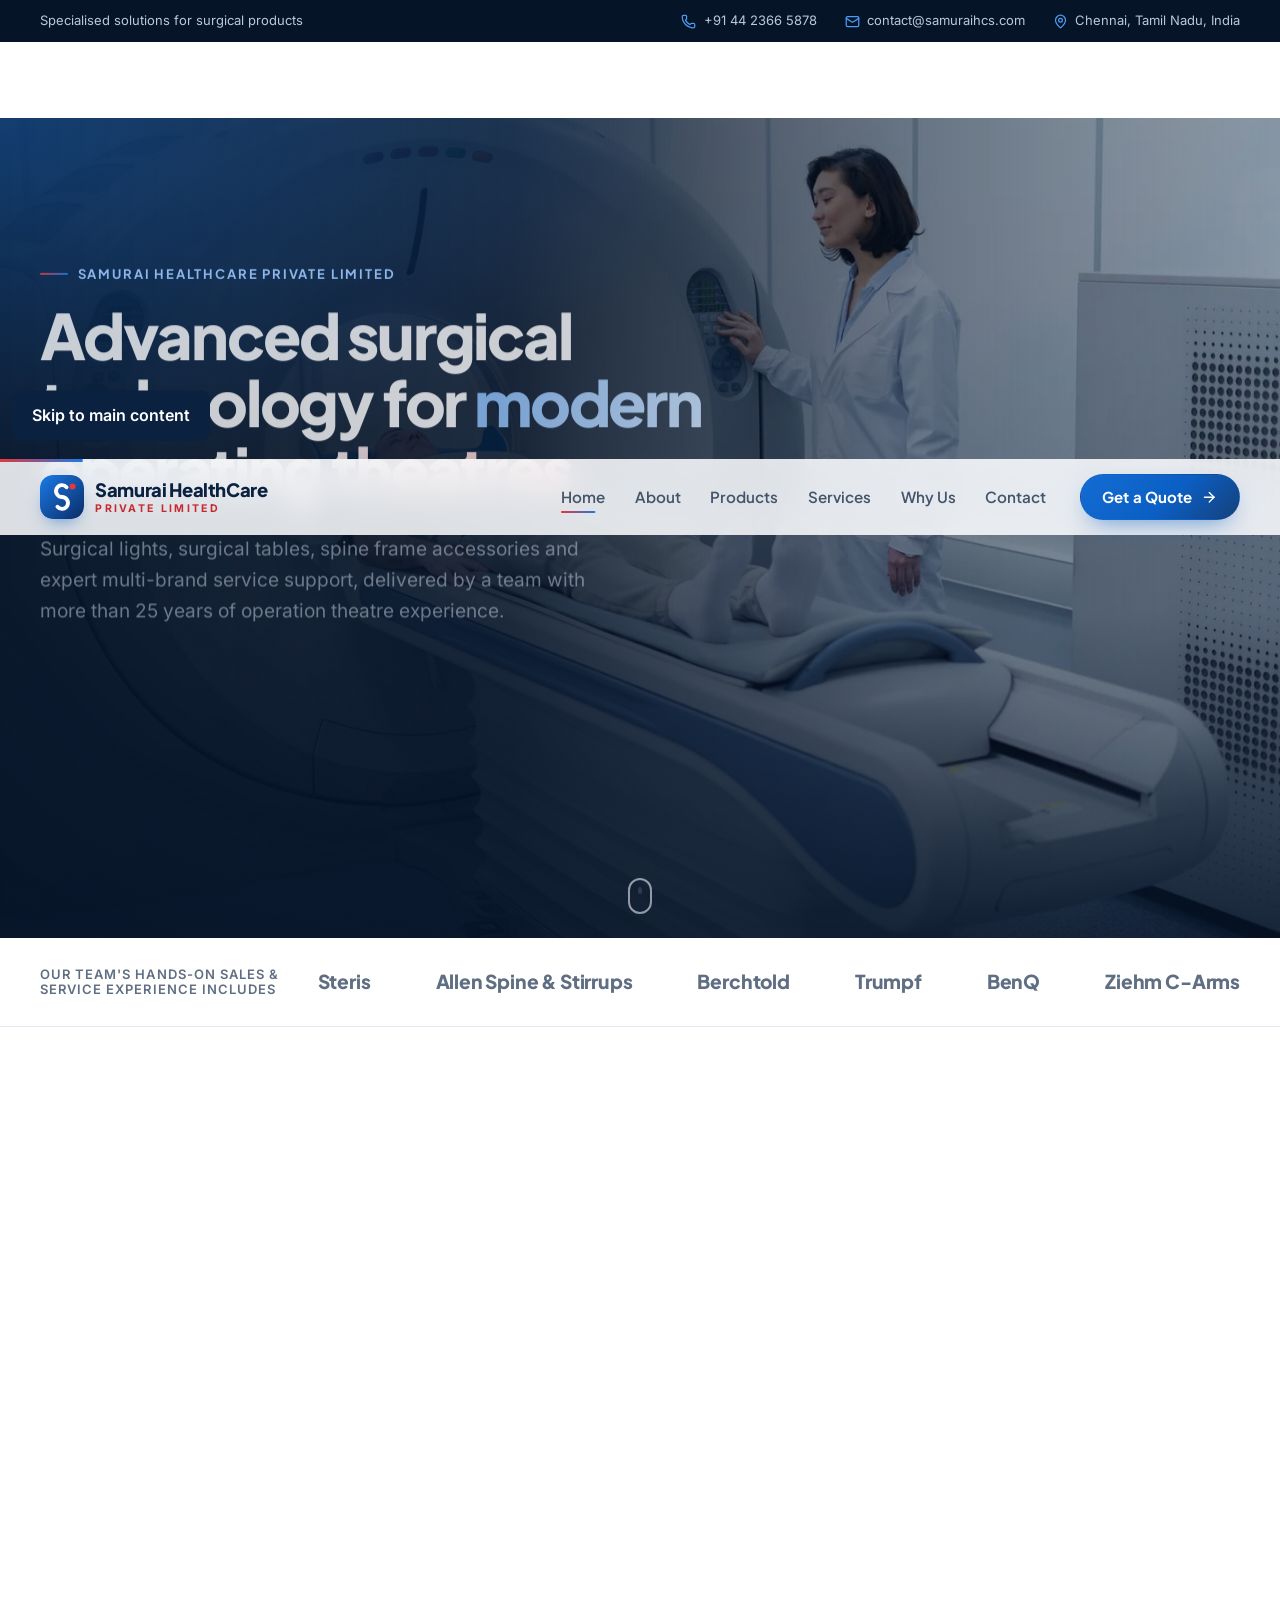
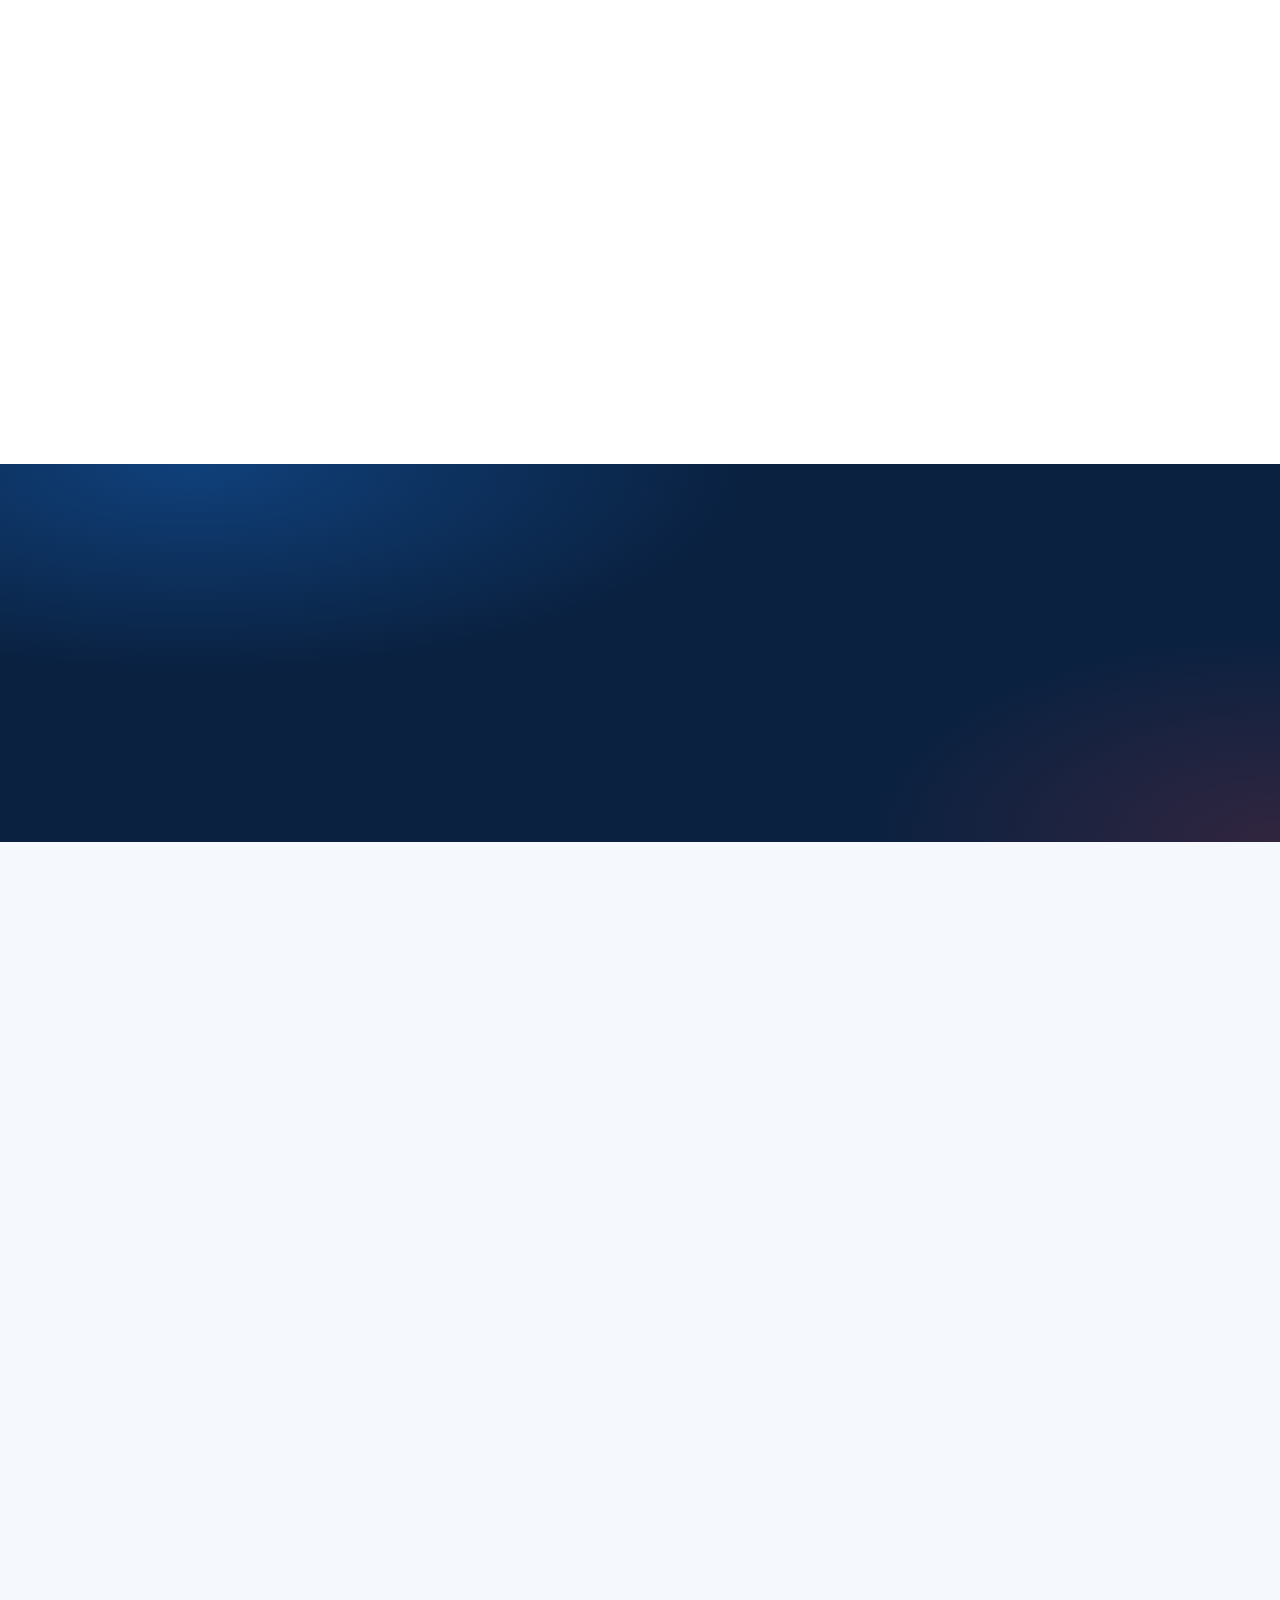
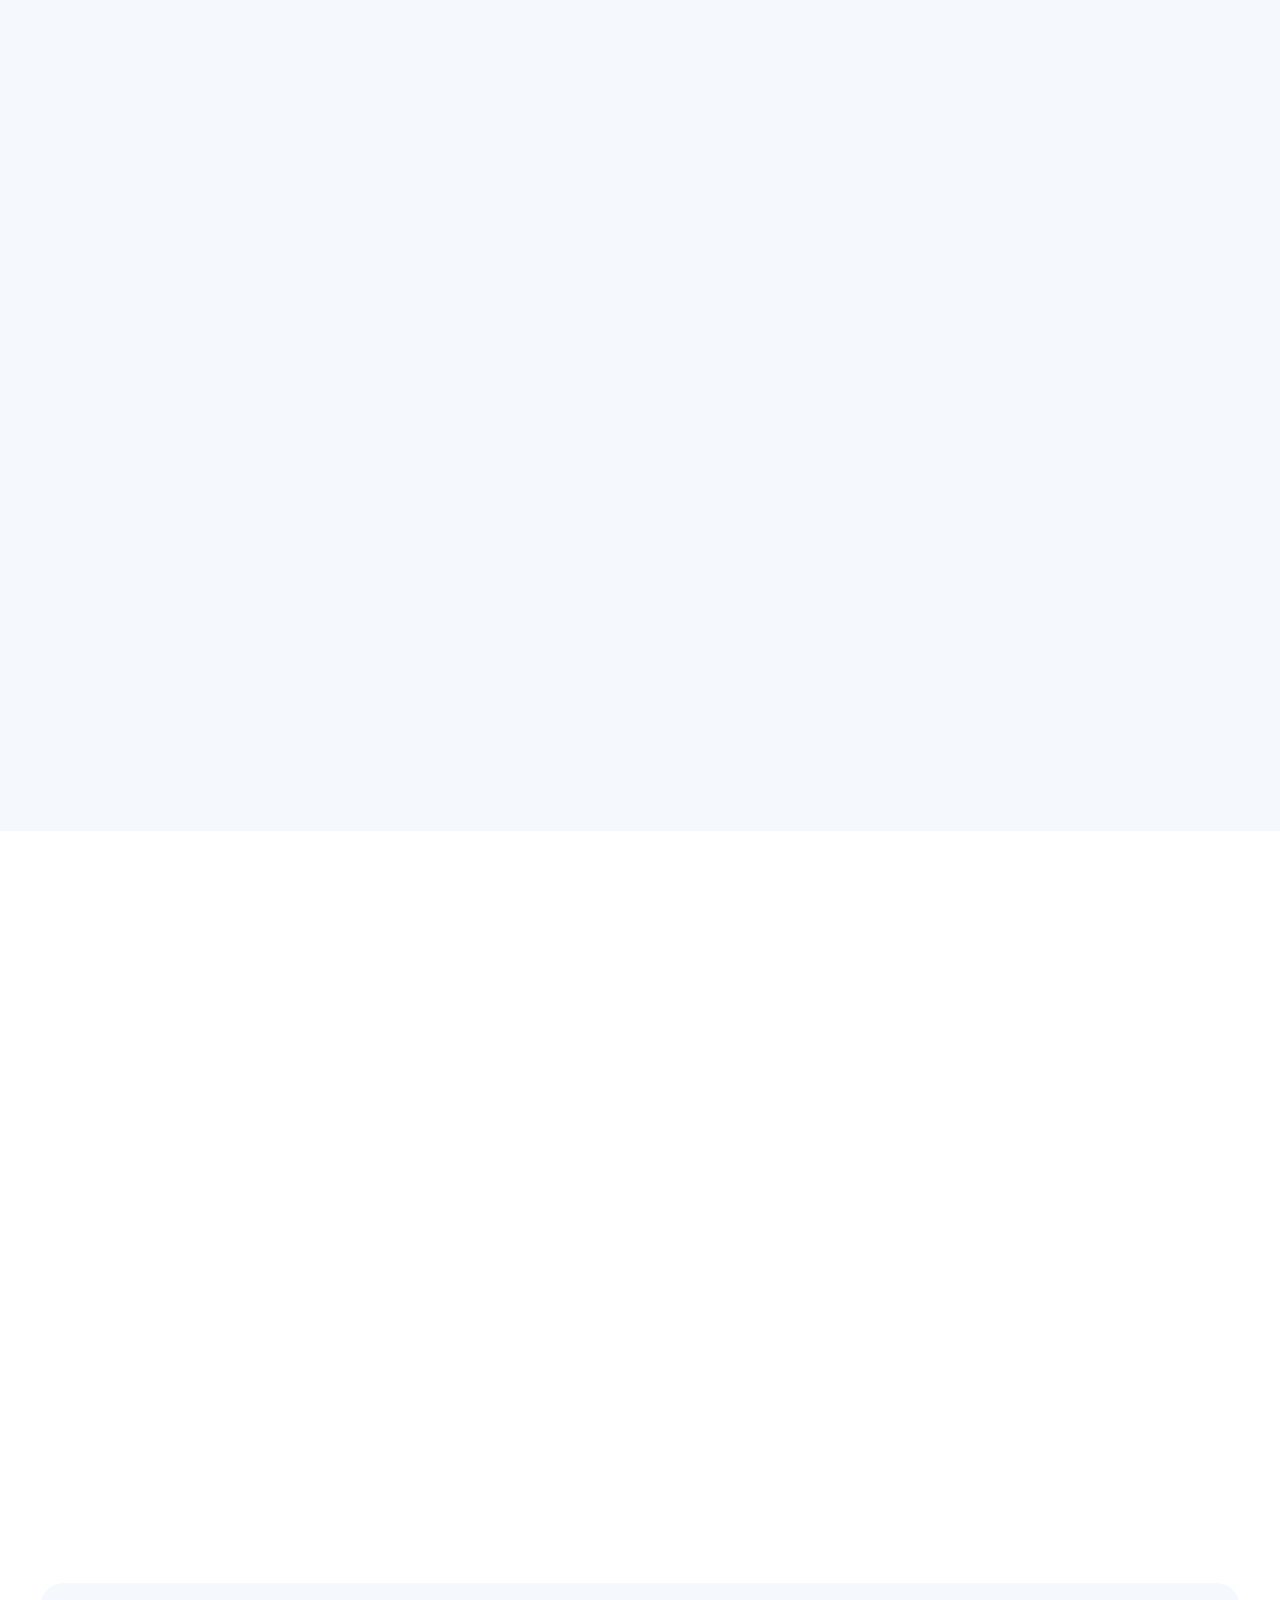
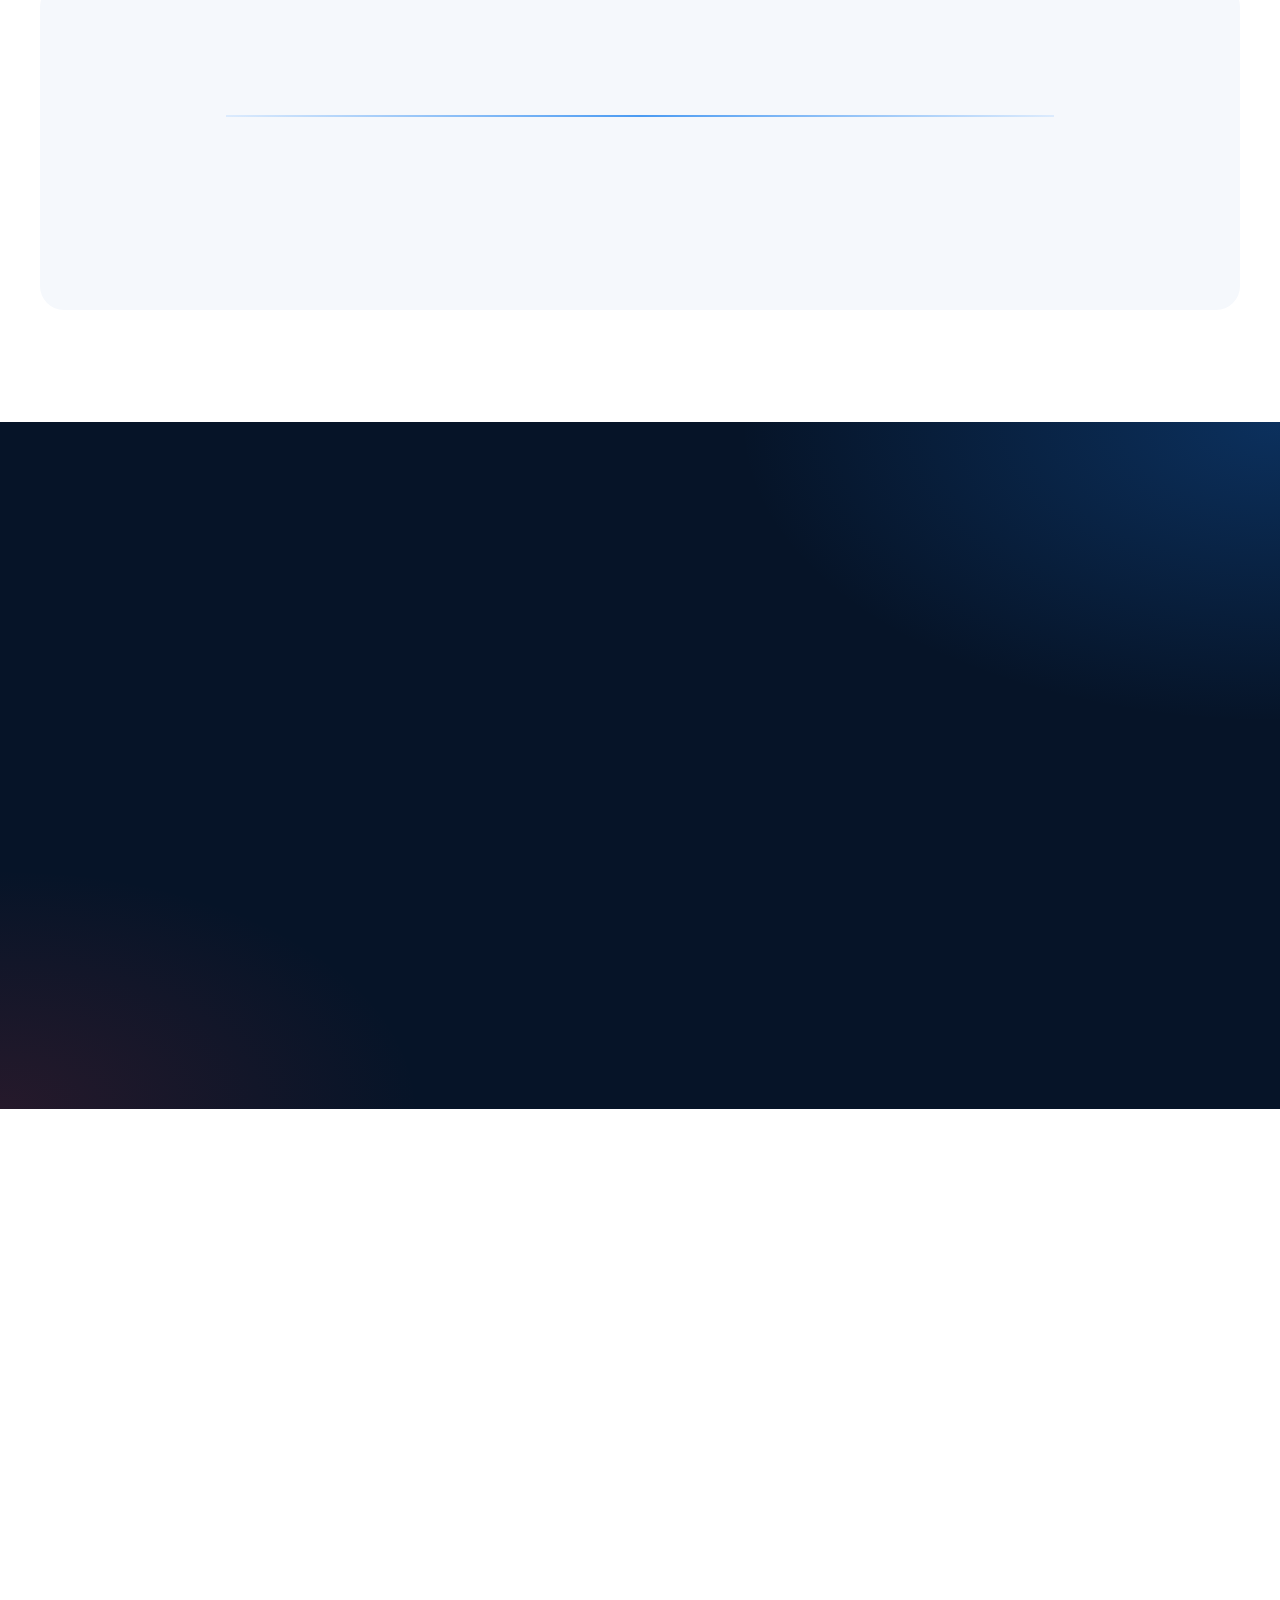
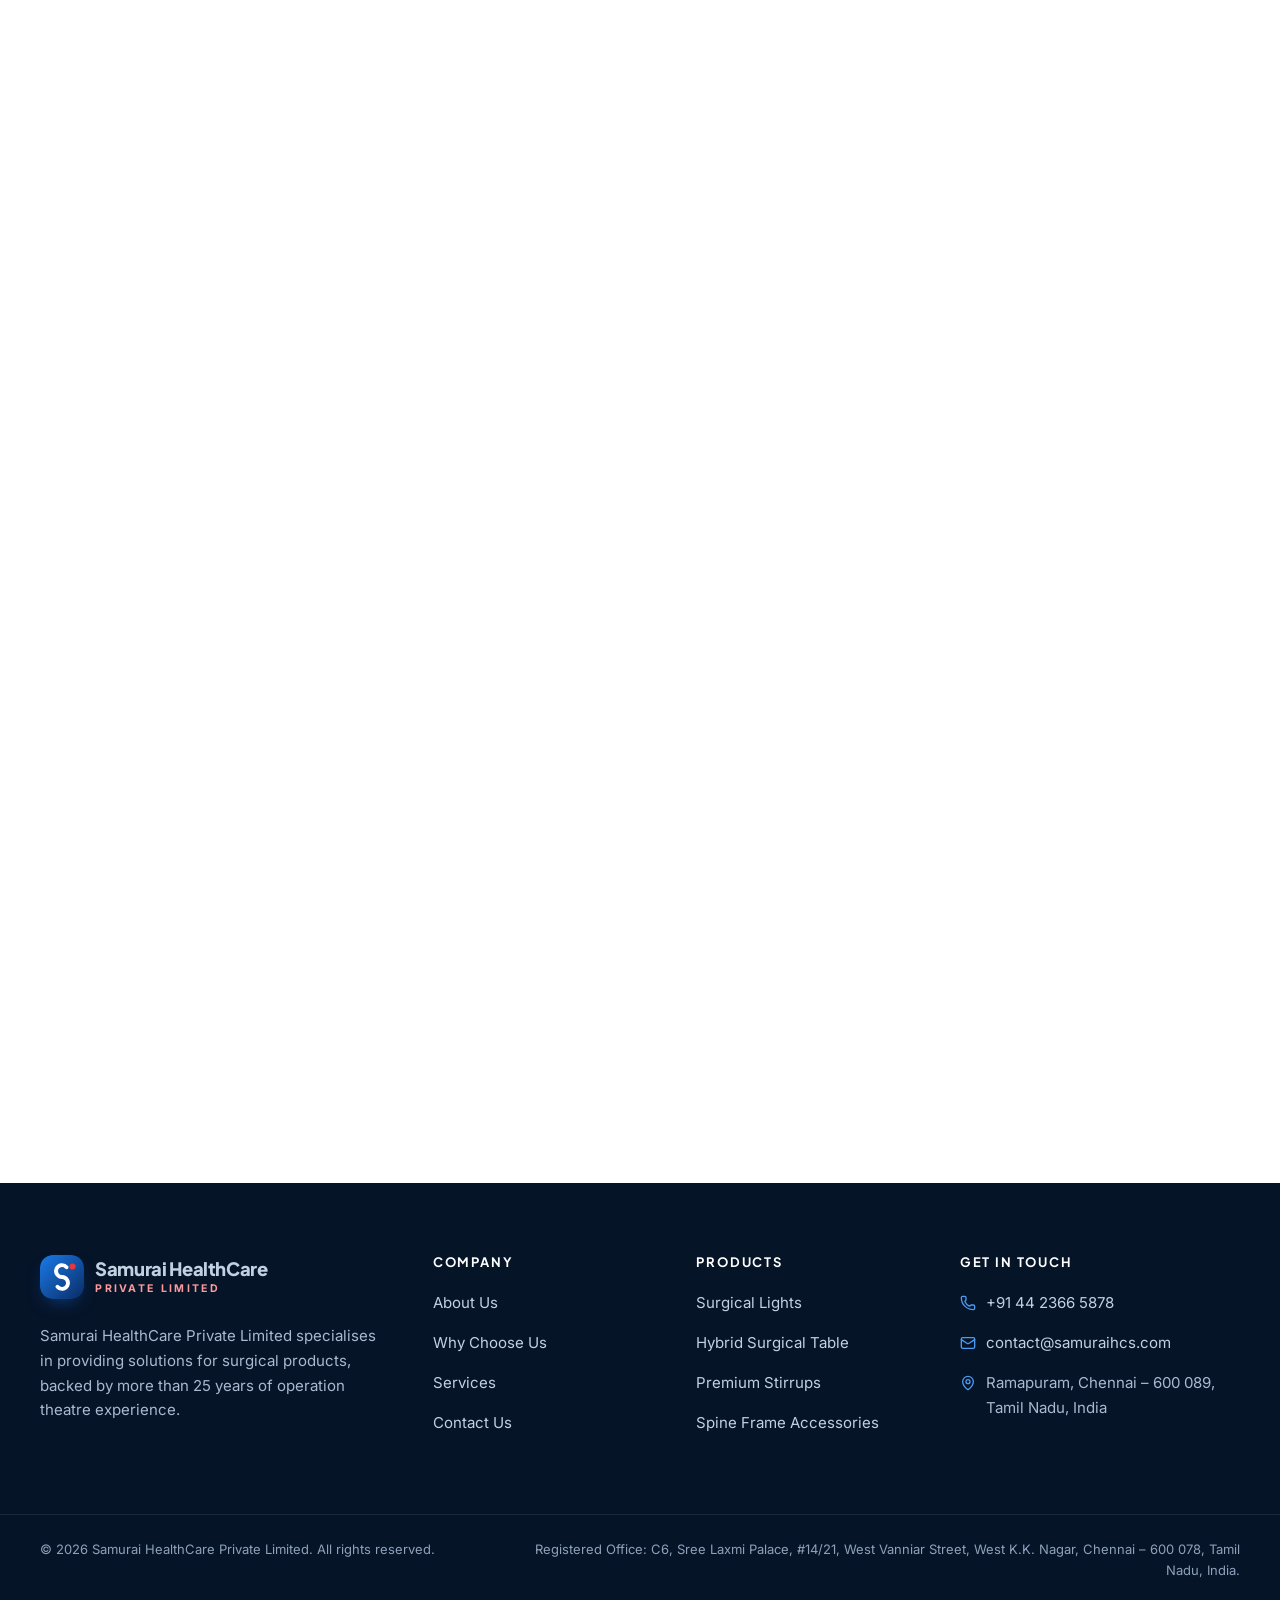
<file: contact-us/index.html>
<!doctype html>
<html lang="en-IN">
<head>
  <meta charset="utf-8">
  <meta name="viewport" content="width=device-width, initial-scale=1">
  <title>Contact Us | Samurai HealthCare Private Limited</title>
  <meta name="robots" content="noindex, follow">
  <link rel="canonical" href="https://samuraihealthcare.com/#contact">
  <!-- The old WordPress site had its contact form at /contact-us/. Hosts that ignore
       .htaccess (such as GitHub Pages) use this page to send visitors to the new form. -->
  <meta http-equiv="refresh" content="0; url=../#contact">
</head>
<body>
  <p>The contact page has moved. <a href="../#contact">Continue to Contact Us</a>.</p>
</body>
</html>
</file>
<file: assets/css/main.css>
/* ==========================================================================
   Samurai HealthCare Private Limited: main stylesheet
   Mobile-first. Breakpoints: 600px, 900px, 1200px.
   ========================================================================== */

/* ---------- Fonts (self-hosted, SIL Open Font License) ---------- */
@font-face {
  font-family: "Plus Jakarta Sans";
  font-style: normal;
  font-display: swap;
  font-weight: 200 800;
  src: url("../fonts/plus-jakarta-sans-var-latin.woff2") format("woff2-variations"),
       url("../fonts/plus-jakarta-sans-var-latin.woff2") format("woff2");
  unicode-range: U+0000-00FF, U+0131, U+0152-0153, U+02BB-02BC, U+02C6, U+02DA, U+02DC, U+0304, U+0308, U+0329, U+2000-206F, U+20AC, U+2122, U+2191, U+2193, U+2212, U+2215, U+FEFF, U+FFFD;
}
@font-face {
  font-family: "Inter";
  font-style: normal;
  font-display: swap;
  font-weight: 100 900;
  src: url("../fonts/inter-var-latin.woff2") format("woff2-variations"),
       url("../fonts/inter-var-latin.woff2") format("woff2");
  unicode-range: U+0000-00FF, U+0131, U+0152-0153, U+02BB-02BC, U+02C6, U+02DA, U+02DC, U+0304, U+0308, U+0329, U+2000-206F, U+20AC, U+2122, U+2191, U+2193, U+2212, U+2215, U+FEFF, U+FFFD;
}

/* ---------- Design tokens ---------- */
:root {
  /* Brand */
  --navy-950: #061428;
  --navy-900: #0a2140;
  --navy-800: #0f2f5a;
  --navy-700: #16407a;
  --blue-600: #0b5fc4;
  --blue-500: #1a7ae8;
  --blue-400: #4b9bf2;
  --blue-100: #dcebfd;
  --blue-50:  #eef5fe;
  --red-500:  #e5383b;
  --red-600:  #c62a30;
  --teal-500: #11a58f;

  /* Neutrals */
  --ink:       #0e1b2c;
  --ink-soft:  #44546a;
  --ink-mute:  #5f6e82;
  --line:      #e2e9f2;
  --surface:   #f5f8fc;
  --surface-2: #edf2f8;
  --white:     #ffffff;

  /* Semantic */
  --color-text: var(--ink);
  --color-bg: var(--white);
  --color-link: var(--blue-600);
  --color-focus: #ffb020;
  --color-error: #c4262e;
  --color-success: #0d7a5f;

  /* Typography */
  --font-head: "Plus Jakarta Sans", "Segoe UI", system-ui, -apple-system, Roboto, "Helvetica Neue", Arial, sans-serif;
  --font-body: "Inter", "Segoe UI", system-ui, -apple-system, Roboto, "Helvetica Neue", Arial, sans-serif;
  --fs-xs: 0.8125rem;
  --fs-sm: 0.9375rem;
  --fs-base: 1rem;
  --fs-md: clamp(1.0625rem, 1rem + 0.25vw, 1.1875rem);
  --fs-lg: clamp(1.25rem, 1.1rem + 0.6vw, 1.5rem);
  --fs-xl: clamp(1.75rem, 1.35rem + 1.7vw, 2.75rem);
  --fs-2xl: clamp(2.15rem, 1.45rem + 3.1vw, 4rem);

  /* Spacing & layout */
  --container: 1200px;
  --gutter: clamp(1rem, 4vw, 2rem);
  --section-y: clamp(4rem, 3rem + 5vw, 7.5rem);
  --header-h: 76px;
  --radius-sm: 10px;
  --radius: 16px;
  --radius-lg: 24px;
  --radius-pill: 999px;

  /* Elevation */
  --shadow-xs: 0 1px 2px rgba(10, 33, 64, 0.06);
  --shadow-sm: 0 2px 8px rgba(10, 33, 64, 0.06), 0 1px 2px rgba(10, 33, 64, 0.04);
  --shadow-md: 0 12px 32px -12px rgba(10, 33, 64, 0.18), 0 2px 6px rgba(10, 33, 64, 0.05);
  --shadow-lg: 0 30px 60px -20px rgba(10, 33, 64, 0.28), 0 8px 18px -8px rgba(10, 33, 64, 0.12);

  /* Motion */
  --ease-out: cubic-bezier(0.22, 1, 0.36, 1);
  --ease-in-out: cubic-bezier(0.65, 0, 0.35, 1);
  --dur-fast: 180ms;
  --dur: 320ms;
  --dur-slow: 700ms;

  color-scheme: light;
}

/* ---------- Reset & base ---------- */
*,
*::before,
*::after { box-sizing: border-box; }

html {
  -webkit-text-size-adjust: 100%;
  text-size-adjust: 100%;
  scroll-padding-top: calc(var(--header-h) + 12px);
}

@media (prefers-reduced-motion: no-preference) {
  html { scroll-behavior: smooth; }
}

body {
  margin: 0;
  min-height: 100vh;
  font-family: var(--font-body);
  font-size: var(--fs-base);
  line-height: 1.65;
  color: var(--color-text);
  background: var(--color-bg);
  text-rendering: optimizeLegibility;
  -webkit-font-smoothing: antialiased;
  -moz-osx-font-smoothing: grayscale;
  overflow-x: hidden;
}

body.is-locked { overflow: hidden; }

img, picture, svg, video { display: block; max-width: 100%; }
img { height: auto; }

h1, h2, h3, h4 {
  margin: 0;
  font-family: var(--font-head);
  line-height: 1.15;
  letter-spacing: -0.02em;
  color: var(--navy-900);
  text-wrap: balance;
}

p { margin: 0; text-wrap: pretty; }

:where(ul[role="list"], ol) { margin: 0; padding: 0; list-style: none; }

a {
  color: var(--color-link);
  text-decoration-thickness: 1px;
  text-underline-offset: 3px;
}

address { font-style: normal; }

button, input, select, textarea { font: inherit; color: inherit; }
button { cursor: pointer; }

:focus-visible {
  outline: 3px solid var(--color-focus);
  outline-offset: 3px;
  border-radius: 6px;
}

::selection { background: var(--blue-100); color: var(--navy-900); }

.sprite { position: absolute; width: 0; height: 0; overflow: hidden; }

.visually-hidden {
  position: absolute !important;
  width: 1px; height: 1px;
  padding: 0; margin: -1px;
  overflow: hidden; clip: rect(0 0 0 0);
  white-space: nowrap; border: 0;
}

.skip-link {
  position: fixed;
  top: 12px; left: 12px;
  z-index: 1000;
  padding: 0.75rem 1.25rem;
  border-radius: var(--radius-sm);
  background: var(--navy-900);
  color: var(--white);
  font-weight: 600;
  text-decoration: none;
  transform: translateY(-160%);
  transition: transform var(--dur) var(--ease-out);
}
.skip-link:focus { transform: translateY(0); }

.container {
  width: 100%;
  max-width: calc(var(--container) + var(--gutter) * 2);
  margin-inline: auto;
  padding-inline: max(var(--gutter), env(safe-area-inset-left));
}

.icon {
  width: 1.25em;
  height: 1.25em;
  flex: none;
  fill: none;
  stroke: currentColor;
  stroke-width: 2;
  stroke-linecap: round;
  stroke-linejoin: round;
}
.icon--lg { width: 2rem; height: 2rem; }
.icon--xl { width: 4.5rem; height: 4.5rem; stroke-width: 1.4; }

/* ---------- Typography helpers ---------- */
.eyebrow {
  display: inline-flex;
  align-items: center;
  gap: 0.6rem;
  margin-bottom: 0.9rem;
  font-family: var(--font-head);
  font-size: var(--fs-xs);
  font-weight: 700;
  letter-spacing: 0.14em;
  text-transform: uppercase;
  color: var(--blue-600);
}
.eyebrow::before {
  content: "";
  width: 28px;
  height: 2px;
  border-radius: 2px;
  background: linear-gradient(90deg, var(--red-500), var(--blue-500));
}
.eyebrow--light { color: #9cc8ff; }

.section { padding-block: var(--section-y); position: relative; }

.section-head {
  max-width: 720px;
  margin: 0 auto clamp(2.5rem, 2rem + 2vw, 3.5rem);
  text-align: center;
}
.section-head .eyebrow { justify-content: center; }

.section-title {
  font-size: var(--fs-xl);
  font-weight: 800;
}
.section-title--light { color: var(--white); }

.section-lead {
  margin-top: 1rem;
  font-size: var(--fs-md);
  color: var(--ink-soft);
}
.section-lead--light { color: #c4d3e8; }

.text-gradient {
  background: linear-gradient(100deg, #8fc3ff 0%, #ffffff 55%, #ffb3b5 120%);
  -webkit-background-clip: text;
  background-clip: text;
  color: transparent;
}

.prose p + p { margin-top: 1rem; }
.prose ul { margin: 1rem 0 0; padding-left: 1.2rem; }
.prose li { margin-top: 0.4rem; }
.prose li::marker { color: var(--blue-500); }

/* ---------- Buttons ---------- */
.btn {
  --btn-bg: transparent;
  --btn-fg: var(--navy-900);
  --btn-border: transparent;
  position: relative;
  display: inline-flex;
  align-items: center;
  justify-content: center;
  gap: 0.55rem;
  min-height: 46px;
  padding: 0.7rem 1.35rem;
  border: 1.5px solid var(--btn-border);
  border-radius: var(--radius-pill);
  background: var(--btn-bg);
  color: var(--btn-fg);
  font-family: var(--font-head);
  font-size: var(--fs-sm);
  font-weight: 700;
  letter-spacing: 0.005em;
  line-height: 1.2;
  text-decoration: none;
  white-space: nowrap;
  isolation: isolate;
  overflow: hidden;
  transition:
    transform var(--dur-fast) var(--ease-out),
    box-shadow var(--dur) var(--ease-out),
    background-color var(--dur) var(--ease-out),
    border-color var(--dur) var(--ease-out),
    color var(--dur) var(--ease-out);
}
.btn .icon { width: 1.1em; height: 1.1em; transition: transform var(--dur) var(--ease-out); }
.btn:hover .icon:last-child { transform: translateX(3px); }
.btn:active { transform: translateY(1px) scale(0.98); }

.btn--primary {
  --btn-bg: var(--blue-600);
  --btn-fg: var(--white);
  background-image: linear-gradient(135deg, #136cd2, var(--blue-600) 55%, var(--navy-700)); /* ≥4.5:1 with white text */
  box-shadow: 0 10px 24px -10px rgba(11, 95, 196, 0.65);
}
.btn--primary:hover {
  box-shadow: 0 16px 30px -12px rgba(11, 95, 196, 0.75);
  transform: translateY(-2px);
}

.btn--light {
  --btn-bg: var(--white);
  --btn-fg: var(--navy-900);
  box-shadow: 0 10px 24px -12px rgba(0, 0, 0, 0.45);
}
.btn--light:hover { transform: translateY(-2px); --btn-fg: var(--blue-600); }

.btn--ghost-light {
  --btn-fg: var(--white);
  --btn-border: rgba(255, 255, 255, 0.45);
  --btn-bg: rgba(255, 255, 255, 0.06);
  backdrop-filter: blur(6px);
  -webkit-backdrop-filter: blur(6px);
}
.btn--ghost-light:hover { --btn-bg: rgba(255, 255, 255, 0.16); --btn-border: rgba(255, 255, 255, 0.85); transform: translateY(-2px); }

.btn--link {
  --btn-fg: var(--blue-600);
  min-height: 44px;
  padding-inline: 0.25rem;
  border-radius: 8px;
}
.btn--link:hover { --btn-fg: var(--navy-800); }

.btn--lg { min-height: 54px; padding: 0.85rem 1.7rem; font-size: var(--fs-base); }
.btn--sm { min-height: 40px; padding: 0.5rem 1rem; font-size: var(--fs-xs); }

/* ---------- Scroll progress ---------- */
.scroll-progress {
  position: fixed;
  inset: 0 0 auto 0;
  height: 3px;
  z-index: 120;
  pointer-events: none;
}
.scroll-progress__bar {
  display: block;
  height: 100%;
  background: linear-gradient(90deg, var(--red-500), var(--blue-500));
  transform: scaleX(0);
  transform-origin: 0 50%;
}

/* ---------- Top bar ---------- */
.topbar {
  display: none;
  background: var(--navy-950);
  color: #b9c8dd;
  font-size: var(--fs-xs);
}
.topbar__inner {
  display: flex;
  align-items: center;
  justify-content: space-between;
  gap: 1.5rem;
  min-height: 42px;
}
.topbar__links { display: flex; align-items: center; gap: 1.75rem; }
.topbar__links li, .topbar__links a {
  display: inline-flex;
  align-items: center;
  gap: 0.45rem;
}
.topbar__links a {
  color: inherit;
  text-decoration: none;
  transition: color var(--dur-fast);
}
.topbar__links a:hover { color: var(--white); }
.topbar .icon { width: 15px; height: 15px; color: var(--blue-400); }

@media (min-width: 900px) {
  .topbar { display: block; }
}

/* ---------- Header ---------- */
.site-header {
  position: sticky;
  top: 0;
  z-index: 100;
  transition: box-shadow var(--dur) var(--ease-out);
}
/* The frosted-glass layer lives on a pseudo-element: backdrop-filter on the header
   itself would make it the containing block for the fixed mobile navigation. */
.site-header::before {
  content: "";
  position: absolute;
  inset: 0;
  z-index: -1;
  background: rgba(255, 255, 255, 0.86);
  backdrop-filter: saturate(180%) blur(14px);
  -webkit-backdrop-filter: saturate(180%) blur(14px);
  border-bottom: 1px solid transparent;
  transition: border-color var(--dur) var(--ease-out), background-color var(--dur);
}
.site-header.is-scrolled { box-shadow: 0 10px 30px -18px rgba(10, 33, 64, 0.35); }
.site-header.is-scrolled::before {
  background: rgba(255, 255, 255, 0.94);
  border-color: var(--line);
}
.site-header__inner {
  display: flex;
  align-items: center;
  justify-content: space-between;
  gap: 1rem;
  min-height: var(--header-h);
  transition: min-height var(--dur) var(--ease-out);
}
.site-header.is-scrolled .site-header__inner { min-height: 66px; }

.brand {
  display: inline-flex;
  align-items: center;
  gap: 0.7rem;
  color: var(--navy-900);
  text-decoration: none;
  min-width: 0;
}
.brand__mark {
  width: 44px;
  height: 44px;
  flex: none;
  border-radius: 13px;
  box-shadow: 0 8px 18px -8px rgba(11, 95, 196, 0.7);
  transition: transform var(--dur) var(--ease-out);
}
.brand:hover .brand__mark { transform: rotate(-6deg) scale(1.05); }
.brand__text { display: flex; flex-direction: column; line-height: 1.1; min-width: 0; }
.brand__name {
  font-family: var(--font-head);
  font-size: 1.15rem;
  font-weight: 800;
  letter-spacing: -0.02em;
  white-space: nowrap;
}
.brand__legal {
  margin-top: 3px;
  font-size: 0.66rem;
  font-weight: 700;
  letter-spacing: 0.22em;
  text-transform: uppercase;
  color: var(--red-600);
  white-space: nowrap;
}
.brand--light { color: var(--white); }
.brand--light .brand__legal { color: #ff9a9c; }

/* Mobile navigation toggle */
.nav-toggle {
  position: relative;
  z-index: 102;
  display: inline-grid;
  place-items: center;
  width: 48px;
  height: 48px;
  margin-right: -6px;
  border: 0;
  border-radius: 12px;
  background: transparent;
  color: var(--navy-900);
  transition: background-color var(--dur-fast);
}
.nav-toggle:hover { background: var(--surface-2); }
.nav-toggle__bars { position: relative; width: 24px; height: 16px; }
.nav-toggle__bars span {
  position: absolute;
  left: 0;
  width: 100%;
  height: 2px;
  border-radius: 2px;
  background: currentColor;
  transition: transform var(--dur) var(--ease-out), opacity var(--dur-fast), top var(--dur) var(--ease-out);
}
.nav-toggle__bars span:nth-child(1) { top: 0; }
.nav-toggle__bars span:nth-child(2) { top: 7px; }
.nav-toggle__bars span:nth-child(3) { top: 14px; }
.nav-toggle[aria-expanded="true"] .nav-toggle__bars span:nth-child(1) { top: 7px; transform: rotate(45deg); }
.nav-toggle[aria-expanded="true"] .nav-toggle__bars span:nth-child(2) { opacity: 0; transform: scaleX(0.2); }
.nav-toggle[aria-expanded="true"] .nav-toggle__bars span:nth-child(3) { top: 7px; transform: rotate(-45deg); }

/* Navigation: mobile off-canvas panel.
   .nav is a fixed, clipping layer the size of the viewport, so the panel sliding
   in from the right never widens the page (important for iOS Safari). */
.nav {
  position: fixed;
  inset: 0;
  z-index: 101;
  overflow: hidden;
  pointer-events: none;
  visibility: hidden;
  transition: visibility 0s linear 420ms;
}
.nav.is-open {
  visibility: visible;
  transition: visibility 0s;
}
.nav__panel {
  position: absolute;
  top: 0;
  right: 0;
  bottom: 0;
  display: flex;
  flex-direction: column;
  width: min(86vw, 380px);
  padding: calc(var(--header-h) + 1rem) 1.5rem max(2rem, env(safe-area-inset-bottom));
  background: var(--white);
  box-shadow: var(--shadow-lg);
  overflow-y: auto;
  overscroll-behavior: contain;
  pointer-events: auto;
  transform: translateX(100%);
  transition: transform 420ms var(--ease-out);
}
.nav.is-open .nav__panel { transform: none; }
.nav__list { display: flex; flex-direction: column; gap: 0.25rem; }
.nav__link {
  position: relative;
  display: flex;
  align-items: center;
  min-height: 52px;
  padding: 0.5rem 0.9rem;
  border-radius: 12px;
  color: var(--navy-900);
  font-family: var(--font-head);
  font-size: 1.125rem;
  font-weight: 700;
  text-decoration: none;
  transition: background-color var(--dur-fast), color var(--dur-fast), transform var(--dur) var(--ease-out);
}
.nav__link:hover { background: var(--surface); color: var(--blue-600); }
.nav__link.is-active { color: var(--blue-600); background: var(--blue-50); }

/* Staggered entrance of mobile links */
.nav .nav__list li,
.nav .nav__cta,
.nav .nav__contact {
  opacity: 0;
  transform: translateX(24px);
  transition: opacity var(--dur) var(--ease-out), transform 500ms var(--ease-out);
}
.nav.is-open .nav__list li,
.nav.is-open .nav__cta,
.nav.is-open .nav__contact { opacity: 1; transform: none; }
.nav.is-open .nav__list li:nth-child(1) { transition-delay: 80ms; }
.nav.is-open .nav__list li:nth-child(2) { transition-delay: 120ms; }
.nav.is-open .nav__list li:nth-child(3) { transition-delay: 160ms; }
.nav.is-open .nav__list li:nth-child(4) { transition-delay: 200ms; }
.nav.is-open .nav__list li:nth-child(5) { transition-delay: 240ms; }
.nav.is-open .nav__list li:nth-child(6) { transition-delay: 280ms; }
.nav.is-open .nav__cta { transition-delay: 320ms; }
.nav.is-open .nav__contact { transition-delay: 360ms; }

.nav__cta { margin-top: 1.5rem; }
.nav__cta .btn { width: 100%; }
.nav__contact {
  display: flex;
  flex-direction: column;
  gap: 0.75rem;
  margin-top: auto;
  padding-top: 2rem;
  font-size: var(--fs-sm);
}
.nav__contact a {
  display: inline-flex;
  align-items: center;
  gap: 0.6rem;
  min-height: 44px;
  color: var(--ink-soft);
  text-decoration: none;
  overflow-wrap: anywhere;
}
.nav__contact .icon { color: var(--blue-600); }

.nav-backdrop {
  position: fixed;
  inset: 0;
  z-index: 99;
  background: rgba(6, 20, 40, 0.5);
  backdrop-filter: blur(3px);
  -webkit-backdrop-filter: blur(3px);
  opacity: 0;
  transition: opacity 420ms var(--ease-out);
}
.nav-backdrop.is-visible { opacity: 1; }

/* Navigation: desktop */
@media (min-width: 1024px) {
  .nav-toggle, .nav-backdrop, .nav__contact { display: none !important; }
  .nav {
    position: static;
    overflow: visible;
    pointer-events: auto;
    visibility: visible;
    transition: none;
  }
  .nav__panel {
    position: static;
    flex-direction: row;
    align-items: center;
    gap: 1.25rem;
    width: auto;
    padding: 0;
    background: none;
    box-shadow: none;
    overflow: visible;
    transform: none;
    transition: none;
  }
  .nav .nav__list li,
  .nav .nav__cta { opacity: 1; transform: none; transition: none; }
  .nav__list { flex-direction: row; gap: 0.15rem; }
  .nav__link {
    min-height: 44px;
    padding: 0.5rem 0.85rem;
    font-size: 0.95rem;
    font-weight: 600;
    color: var(--ink-soft);
    background: none;
  }
  .nav__link::after {
    content: "";
    position: absolute;
    left: 0.85rem;
    right: 0.85rem;
    bottom: 6px;
    height: 2px;
    border-radius: 2px;
    background: linear-gradient(90deg, var(--red-500), var(--blue-500));
    transform: scaleX(0);
    transform-origin: left;
    transition: transform var(--dur) var(--ease-out);
  }
  .nav__link:hover { background: none; color: var(--navy-900); }
  .nav__link:hover::after, .nav__link.is-active::after { transform: scaleX(1); }
  .nav__link.is-active { background: none; color: var(--navy-900); }
  .nav__cta { margin: 0; }
  .nav__cta .btn { width: auto; }
}

/* ---------- Hero ---------- */
.hero {
  position: relative;
  display: flex;
  align-items: center;
  min-height: min(92svh, 820px);
  padding-block: clamp(4.5rem, 3rem + 6vw, 8rem) clamp(5rem, 4rem + 5vw, 8rem);
  color: var(--white);
  background: var(--navy-950);
  overflow: hidden;
  isolation: isolate;
}
.hero__media { position: absolute; inset: 0; z-index: -2; }
.hero__media picture, .hero__img { width: 100%; height: 100%; }
.hero__img {
  object-fit: cover;
  object-position: 70% 40%;
  transform-origin: 70% 40%;
}
.hero::before {
  content: "";
  position: absolute;
  inset: 0;
  z-index: -1;
  background:
    radial-gradient(1200px 600px at 0% 0%, rgba(26, 122, 232, 0.35), transparent 60%),
    linear-gradient(90deg, rgba(6, 20, 40, 0.96) 0%, rgba(6, 20, 40, 0.88) 40%, rgba(6, 20, 40, 0.55) 70%, rgba(6, 20, 40, 0.35) 100%),
    linear-gradient(0deg, rgba(6, 20, 40, 0.75) 0%, transparent 40%);
}
@media (max-width: 899px) {
  .hero::before {
    background:
      radial-gradient(800px 400px at 0% 0%, rgba(26, 122, 232, 0.35), transparent 60%),
      linear-gradient(180deg, rgba(6, 20, 40, 0.82) 0%, rgba(6, 20, 40, 0.88) 55%, rgba(6, 20, 40, 0.96) 100%);
  }
}
.hero__inner {
  display: grid;
  gap: 2.5rem;
  align-items: end;
}
.hero__content { max-width: 680px; }
.hero__title {
  font-size: var(--fs-2xl);
  font-weight: 800;
  line-height: 1.06;
  letter-spacing: -0.035em;
  color: var(--white);
}
.hero__lead {
  margin-top: 1.4rem;
  max-width: 580px;
  font-size: var(--fs-md);
  color: #d2deee;
}
.hero__actions {
  display: flex;
  flex-wrap: wrap;
  gap: 0.85rem;
  margin-top: 2.2rem;
}
.hero__highlights {
  display: flex;
  flex-wrap: wrap;
  gap: 0.6rem 1.5rem;
  margin-top: 2.4rem;
  font-size: var(--fs-sm);
  color: #d6e2f2;
}
.hero__highlights li { display: inline-flex; align-items: center; gap: 0.5rem; }
.hero__highlights .icon { color: #7fb8ff; }

.hero__card {
  justify-self: start;
  width: min(100%, 340px);
  padding: 1.35rem 1.4rem;
  border: 1px solid rgba(255, 255, 255, 0.16);
  border-radius: var(--radius);
  background: rgba(255, 255, 255, 0.08);
  backdrop-filter: blur(16px) saturate(140%);
  -webkit-backdrop-filter: blur(16px) saturate(140%);
  box-shadow: 0 30px 60px -30px rgba(0, 0, 0, 0.6);
}
.hero__card-title {
  margin-bottom: 0.9rem;
  font-size: var(--fs-xs);
  font-weight: 700;
  letter-spacing: 0.14em;
  text-transform: uppercase;
  color: #a9c6ea;
}
.hero__partners { display: grid; gap: 0.85rem; }
.hero__partners li { display: flex; align-items: center; gap: 0.85rem; }
.hero__partners strong { display: block; font-family: var(--font-head); font-size: 1.05rem; }
.hero__partners small { display: block; font-size: var(--fs-xs); color: #b9cbe2; }
.hero__partner-icon {
  display: grid;
  place-items: center;
  width: 44px;
  height: 44px;
  flex: none;
  border-radius: 12px;
  background: linear-gradient(135deg, rgba(75, 155, 242, 0.35), rgba(75, 155, 242, 0.1));
  color: #cfe4ff;
}

.hero__scroll {
  position: absolute;
  left: 50%;
  bottom: 1.5rem;
  display: none;
  width: 44px;
  height: 44px;
  margin-left: -22px;
  border-radius: 50%;
}
.hero__scroll span {
  position: absolute;
  left: 50%;
  top: 8px;
  width: 24px;
  height: 36px;
  margin-left: -12px;
  border: 2px solid rgba(255, 255, 255, 0.55);
  border-radius: 14px;
}
.hero__scroll span::before {
  content: "";
  position: absolute;
  left: 50%;
  top: 7px;
  width: 4px;
  height: 7px;
  margin-left: -2px;
  border-radius: 2px;
  background: var(--white);
}

@media (min-width: 900px) {
  .hero__inner { grid-template-columns: minmax(0, 1fr) auto; }
  .hero__card { justify-self: end; margin-bottom: 0.5rem; }
  .hero__scroll { display: block; }
}

/* Hero entrance animation (runs without JavaScript) */
@media (prefers-reduced-motion: no-preference) {
  .hero__img { animation: hero-zoom 14s var(--ease-out) both; }
  .hero__content > *,
  .hero__card {
    animation: rise 900ms var(--ease-out) both;
  }
  .hero__content > :nth-child(1) { animation-delay: 100ms; }
  .hero__content > :nth-child(2) { animation-delay: 200ms; }
  .hero__content > :nth-child(3) { animation-delay: 320ms; }
  .hero__content > :nth-child(4) { animation-delay: 440ms; }
  .hero__content > :nth-child(5) { animation-delay: 560ms; }
  .hero__card { animation-delay: 650ms; }
  .hero__scroll span::before { animation: scroll-dot 1.8s var(--ease-in-out) infinite; }
}
@keyframes hero-zoom {
  from { transform: scale(1.12); }
  to   { transform: scale(1); }
}
@keyframes rise {
  from { opacity: 0; transform: translateY(28px); }
  to   { opacity: 1; transform: none; }
}
@keyframes scroll-dot {
  0%   { opacity: 0; transform: translateY(0); }
  30%  { opacity: 1; }
  100% { opacity: 0; transform: translateY(12px); }
}

/* ---------- Heritage strip ---------- */
.heritage {
  border-bottom: 1px solid var(--line);
  background: var(--white);
}
.heritage__inner {
  display: grid;
  gap: 1.1rem;
  padding-block: 1.75rem;
  text-align: center;
}
.heritage__title {
  font-family: var(--font-body);
  font-size: var(--fs-xs);
  font-weight: 600;
  letter-spacing: 0.08em;
  text-transform: uppercase;
  color: var(--ink-mute);
}
.heritage__list {
  display: flex;
  flex-wrap: wrap;
  justify-content: center;
  gap: 0.6rem 2.25rem;
}
.heritage__list li {
  font-family: var(--font-head);
  font-size: clamp(1rem, 0.9rem + 0.4vw, 1.2rem);
  font-weight: 800;
  letter-spacing: -0.01em;
  color: var(--ink-mute);
  transition: color var(--dur);
}
.heritage__list li:hover { color: var(--navy-800); }

@media (min-width: 1024px) {
  .heritage__inner { grid-template-columns: 260px 1fr; align-items: center; text-align: left; }
  .heritage__list { justify-content: space-between; }
}

/* ---------- About ---------- */
.about__grid {
  display: grid;
  gap: clamp(2.5rem, 2rem + 3vw, 5rem);
  align-items: center;
}
.about__media { position: relative; padding: 0 0 2.5rem; }
.about__frame {
  position: relative;
  border-radius: var(--radius-lg);
  background: linear-gradient(160deg, var(--blue-50), #d6e6fb);
  box-shadow: var(--shadow-lg);
  overflow: hidden;
}
.about__frame::after {
  content: "";
  position: absolute;
  inset: 0;
  border-radius: inherit;
  box-shadow: inset 0 0 0 1px rgba(10, 33, 64, 0.06);
}
.about__frame img { width: 100%; aspect-ratio: 16 / 10; object-fit: cover; }
.about__media::before {
  content: "";
  position: absolute;
  z-index: -1;
  top: -18px;
  left: -18px;
  width: 140px;
  height: 140px;
  border-radius: var(--radius);
  background-image: radial-gradient(var(--blue-400) 1.5px, transparent 1.6px);
  background-size: 14px 14px;
  opacity: 0.45;
}
.about__badge {
  position: absolute;
  right: clamp(0.75rem, 3vw, 1.5rem);
  bottom: 0;
  display: flex;
  align-items: center;
  gap: 0.9rem;
  max-width: 280px;
  padding: 1rem 1.25rem;
  border-radius: var(--radius);
  background: var(--navy-900);
  color: var(--white);
  box-shadow: var(--shadow-lg);
}
.about__badge-number {
  font-family: var(--font-head);
  font-size: 2.4rem;
  font-weight: 800;
  line-height: 1;
  background: linear-gradient(135deg, #8fc3ff, #ffffff);
  -webkit-background-clip: text;
  background-clip: text;
  color: transparent;
}
.about__badge-label { font-size: var(--fs-xs); line-height: 1.35; color: #c6d5ea; }

.about__content .prose { margin-top: 1.4rem; color: var(--ink-soft); }
.about__content .prose strong { color: var(--navy-900); }

.checklist {
  display: grid;
  gap: 0.75rem;
  margin-top: 1.75rem;
}
.checklist li {
  display: flex;
  align-items: center;
  gap: 0.7rem;
  font-weight: 600;
  color: var(--navy-900);
}
.checklist .icon {
  width: 26px;
  height: 26px;
  padding: 5px;
  border-radius: 50%;
  background: var(--blue-50);
  color: var(--blue-600);
  stroke-width: 3;
}
.about__actions {
  display: flex;
  flex-wrap: wrap;
  align-items: center;
  gap: 0.75rem 1.25rem;
  margin-top: 2rem;
}

@media (min-width: 600px) {
  .checklist { grid-template-columns: 1fr 1fr; }
}
@media (min-width: 900px) {
  .about__grid { grid-template-columns: 1fr 1.05fr; }
}

/* ---------- Stats ---------- */
.stats {
  position: relative;
  padding-block: clamp(3rem, 2.5rem + 2vw, 4.5rem);
  background:
    radial-gradient(800px 300px at 15% 0%, rgba(26, 122, 232, 0.35), transparent 70%),
    radial-gradient(600px 300px at 100% 100%, rgba(229, 56, 59, 0.18), transparent 70%),
    var(--navy-900);
  color: var(--white);
  overflow: hidden;
}
.stats__grid {
  display: grid;
  grid-template-columns: repeat(2, minmax(0, 1fr));
  gap: 1rem;
}
.stat {
  display: flex;
  flex-direction: column;
  padding: 1.4rem 1.2rem;
  border: 1px solid rgba(255, 255, 255, 0.1);
  border-radius: var(--radius);
  background: rgba(255, 255, 255, 0.04);
  transition: transform var(--dur) var(--ease-out), background-color var(--dur), border-color var(--dur);
}
.stat:hover { transform: translateY(-4px); background: rgba(255, 255, 255, 0.07); border-color: rgba(255, 255, 255, 0.2); }
.stat__icon {
  display: grid;
  place-items: center;
  width: 42px;
  height: 42px;
  margin-bottom: 1rem;
  border-radius: 12px;
  background: rgba(75, 155, 242, 0.18);
  color: #9cc8ff;
}
.stat__value {
  font-family: var(--font-head);
  font-size: clamp(2rem, 1.6rem + 1.8vw, 3rem);
  font-weight: 800;
  line-height: 1;
  letter-spacing: -0.03em;
  font-variant-numeric: tabular-nums;
}
.stat__label { margin-top: 0.5rem; font-family: var(--font-head); font-weight: 700; }
.stat__text { margin-top: 0.3rem; font-size: var(--fs-xs); color: #a9bbd3; }

@media (min-width: 900px) {
  .stats__grid { grid-template-columns: repeat(4, minmax(0, 1fr)); gap: 1.25rem; }
  .stat { padding: 1.75rem 1.5rem; }
}

/* ---------- Products ---------- */
.products { background: var(--surface); }
.products__grid {
  display: grid;
  gap: 1.5rem;
}
.product-card {
  position: relative;
  display: flex;
  flex-direction: column;
  border: 1px solid var(--line);
  border-radius: var(--radius-lg);
  background: var(--white);
  box-shadow: var(--shadow-sm);
  overflow: hidden;
  transition: transform var(--dur) var(--ease-out), box-shadow var(--dur) var(--ease-out), border-color var(--dur);
}
.product-card:hover {
  transform: translateY(-6px);
  box-shadow: var(--shadow-lg);
  border-color: transparent;
}
.product-card__media {
  position: relative;
  display: grid;
  place-items: center;
  aspect-ratio: 4 / 3;
  padding: 1.25rem;
  background: linear-gradient(160deg, #ffffff 0%, var(--blue-50) 100%);
  overflow: hidden;
}
.product-card__media picture {
  position: absolute;
  inset: 1.25rem;
}
.product-card__media img {
  width: 100%;
  height: 100%;
  object-fit: contain;
  border-radius: 12px;
  transition: transform 700ms var(--ease-out);
}
.product-card:hover .product-card__media img { transform: scale(1.06); }
.product-card__media--icon {
  color: var(--blue-500);
  background:
    radial-gradient(circle at 30% 20%, rgba(26, 122, 232, 0.16), transparent 55%),
    linear-gradient(160deg, #ffffff 0%, var(--blue-50) 100%);
}
.product-card__media--icon .icon { transition: transform 700ms var(--ease-out); }
.product-card:hover .product-card__media--icon .icon { transform: scale(1.12) rotate(-6deg); }
.product-card__tag {
  position: absolute;
  top: 1rem;
  left: 1rem;
  padding: 0.3rem 0.7rem;
  border-radius: var(--radius-pill);
  background: rgba(10, 33, 64, 0.88);
  color: var(--white);
  font-size: 0.72rem;
  font-weight: 700;
  letter-spacing: 0.08em;
  text-transform: uppercase;
}
.product-card__body {
  display: flex;
  flex-direction: column;
  flex: 1;
  padding: 1.5rem 1.5rem 1.25rem;
}
.product-card__brand {
  font-size: var(--fs-xs);
  font-weight: 700;
  letter-spacing: 0.1em;
  text-transform: uppercase;
  color: var(--red-600);
}
.product-card__title {
  margin-top: 0.35rem;
  font-size: var(--fs-lg);
  font-weight: 800;
}
.product-card__text {
  margin-top: 0.6rem;
  color: var(--ink-soft);
  font-size: var(--fs-sm);
}
.product-card__more {
  position: static; /* lets the ::after overlay cover the whole card */
  align-self: flex-start;
  margin-top: auto;
  padding-top: 1rem;
}
/* Stretch the button's hit area to the whole card */
.product-card__more::after {
  content: "";
  position: absolute;
  inset: 0;
  z-index: 1;
}

.product-card--cta {
  justify-content: center;
  border: 0;
  background:
    radial-gradient(500px 260px at 100% 0%, rgba(229, 56, 59, 0.28), transparent 70%),
    radial-gradient(500px 300px at 0% 100%, rgba(26, 122, 232, 0.45), transparent 70%),
    var(--navy-900);
  color: var(--white);
}
.product-card--cta .product-card__body { justify-content: center; padding: 2rem 1.75rem; }
.product-card--cta .product-card__title { color: var(--white); }
.product-card--cta .product-card__text { color: #c4d3e8; margin-bottom: 1.5rem; }
.product-card--cta .btn { align-self: flex-start; }
.product-card__cta-icon {
  display: grid;
  place-items: center;
  width: 52px;
  height: 52px;
  margin-bottom: 1.25rem;
  border-radius: 14px;
  background: rgba(255, 255, 255, 0.1);
  color: #a9cfff;
}
.product-card__cta-icon .icon { width: 26px; height: 26px; }

@media (min-width: 640px) {
  .products__grid { grid-template-columns: repeat(2, minmax(0, 1fr)); }
}
@media (min-width: 1100px) {
  .products__grid { grid-template-columns: repeat(3, minmax(0, 1fr)); gap: 1.75rem; }
}

/* ---------- Services ---------- */
.services__grid {
  display: grid;
  gap: 1.25rem;
}
.service-card {
  position: relative;
  padding: 1.75rem 1.5rem;
  border: 1px solid var(--line);
  border-radius: var(--radius-lg);
  background: var(--white);
  transition: transform var(--dur) var(--ease-out), box-shadow var(--dur) var(--ease-out), border-color var(--dur);
  overflow: hidden;
}
.service-card::before {
  content: "";
  position: absolute;
  inset: 0 0 auto 0;
  height: 3px;
  background: linear-gradient(90deg, var(--red-500), var(--blue-500));
  transform: scaleX(0);
  transform-origin: left;
  transition: transform 500ms var(--ease-out);
}
.service-card:hover { transform: translateY(-6px); box-shadow: var(--shadow-md); border-color: transparent; }
.service-card:hover::before { transform: scaleX(1); }
.service-card__icon {
  display: grid;
  place-items: center;
  width: 56px;
  height: 56px;
  margin-bottom: 1.25rem;
  border-radius: 16px;
  background: linear-gradient(135deg, var(--blue-50), var(--blue-100));
  color: var(--blue-600);
  transition: background var(--dur), color var(--dur), transform var(--dur) var(--ease-out);
}
.service-card__icon .icon { width: 26px; height: 26px; }
.service-card:hover .service-card__icon {
  background: linear-gradient(135deg, var(--blue-500), var(--navy-700));
  color: var(--white);
  transform: rotate(-6deg);
}
.service-card__title { font-size: 1.15rem; font-weight: 800; }
.service-card p { margin-top: 0.6rem; font-size: var(--fs-sm); color: var(--ink-soft); }

@media (min-width: 640px) {
  .services__grid { grid-template-columns: repeat(2, minmax(0, 1fr)); }
}
@media (min-width: 1100px) {
  .services__grid { grid-template-columns: repeat(4, minmax(0, 1fr)); }
}

/* Process */
.process {
  margin-top: clamp(3.5rem, 3rem + 2vw, 5rem);
  padding: clamp(2rem, 1.5rem + 2vw, 3rem);
  border-radius: var(--radius-lg);
  background: var(--surface);
}
.process__title {
  margin-bottom: 2rem;
  font-size: var(--fs-lg);
  font-weight: 800;
  text-align: center;
}
.process__steps {
  position: relative;
  display: grid;
  gap: 1.75rem;
}
.process__step { position: relative; padding-left: 4.25rem; }
.process__num {
  position: absolute;
  left: 0;
  top: -0.2rem;
  display: grid;
  place-items: center;
  width: 3.1rem;
  height: 3.1rem;
  border-radius: 50%;
  background: var(--white);
  border: 2px solid var(--blue-100);
  color: var(--blue-600);
  font-family: var(--font-head);
  font-weight: 800;
  box-shadow: var(--shadow-sm);
  transition: background-color var(--dur), color var(--dur), border-color var(--dur), transform var(--dur) var(--ease-out);
}
.process__step:hover .process__num { background: var(--blue-600); border-color: var(--blue-600); color: var(--white); transform: scale(1.08); }
.process__step h4 { font-size: 1.1rem; font-weight: 800; }
.process__step p { margin-top: 0.35rem; font-size: var(--fs-sm); color: var(--ink-soft); }

/* Connector line on mobile (vertical) */
.process__steps::before {
  content: "";
  position: absolute;
  left: calc(1.55rem - 1px);
  top: 1rem;
  bottom: 1rem;
  width: 2px;
  background: linear-gradient(180deg, var(--blue-100), var(--blue-400), var(--blue-100));
}

@media (min-width: 900px) {
  .process__steps { grid-template-columns: repeat(4, minmax(0, 1fr)); gap: 1.5rem; }
  .process__step { padding-left: 0; padding-top: 4.5rem; text-align: center; }
  .process__num { left: 50%; top: 0; margin-left: -1.55rem; }
  .process__steps::before {
    left: 12.5%;
    right: 12.5%;
    top: 1.55rem;
    bottom: auto;
    width: auto;
    height: 2px;
    background: linear-gradient(90deg, var(--blue-100), var(--blue-400), var(--blue-100));
  }
}

/* ---------- Why choose us ---------- */
.why {
  background:
    radial-gradient(900px 500px at 100% 0%, rgba(26, 122, 232, 0.28), transparent 60%),
    radial-gradient(700px 400px at 0% 100%, rgba(229, 56, 59, 0.14), transparent 60%),
    var(--navy-950);
  color: var(--white);
  overflow: hidden;
}
.why__grid {
  display: grid;
  gap: clamp(2.5rem, 2rem + 3vw, 4.5rem);
  align-items: start;
}
.why__intro .btn { margin-top: 2rem; }
.why__list {
  display: grid;
  gap: 1rem;
}
.why-item {
  display: flex;
  gap: 1rem;
  padding: 1.35rem;
  border: 1px solid rgba(255, 255, 255, 0.09);
  border-radius: var(--radius);
  background: rgba(255, 255, 255, 0.03);
  transition: background-color var(--dur), border-color var(--dur), transform var(--dur) var(--ease-out);
}
.why-item:hover { background: rgba(255, 255, 255, 0.07); border-color: rgba(156, 200, 255, 0.35); transform: translateY(-4px); }
.why-item__icon {
  display: grid;
  place-items: center;
  width: 46px;
  height: 46px;
  flex: none;
  border-radius: 12px;
  background: linear-gradient(135deg, rgba(75, 155, 242, 0.35), rgba(75, 155, 242, 0.08));
  color: #b8d8ff;
}
.why-item h3 { font-size: 1.05rem; font-weight: 800; color: var(--white); }
.why-item p { margin-top: 0.3rem; font-size: var(--fs-sm); color: #b3c3d9; }

@media (min-width: 640px) {
  .why__list { grid-template-columns: repeat(2, minmax(0, 1fr)); }
}
@media (min-width: 1024px) {
  .why__grid { grid-template-columns: 0.9fr 1.3fr; }
  .why__intro { position: sticky; top: calc(var(--header-h) + 2rem); }
}

/* ---------- CTA ---------- */
.cta { padding-top: var(--section-y); }
.cta__panel {
  position: relative;
  display: grid;
  gap: 1.75rem;
  padding: clamp(2rem, 1.5rem + 3vw, 3.75rem);
  border-radius: var(--radius-lg);
  background:
    radial-gradient(600px 300px at 100% 0%, rgba(229, 56, 59, 0.35), transparent 65%),
    linear-gradient(120deg, var(--blue-600), var(--navy-800) 70%);
  color: var(--white);
  box-shadow: var(--shadow-lg);
  overflow: hidden;
  isolation: isolate;
}
.cta__panel::after {
  content: "";
  position: absolute;
  z-index: -1;
  right: -80px;
  bottom: -120px;
  width: 340px;
  height: 340px;
  border-radius: 50%;
  border: 50px solid rgba(255, 255, 255, 0.06);
}
.cta__title { font-size: var(--fs-xl); font-weight: 800; color: var(--white); }
.cta__content p { margin-top: 0.8rem; max-width: 560px; color: #d4e2f5; font-size: var(--fs-md); }
.cta__actions { display: flex; flex-wrap: wrap; gap: 0.85rem; }

@media (min-width: 900px) {
  .cta__panel { grid-template-columns: 1fr auto; align-items: center; }
}

/* ---------- Contact ---------- */
.contact__grid {
  display: grid;
  gap: 1.5rem;
  align-items: start;
}
.contact__info { display: grid; gap: 1rem; }
.info-card {
  display: flex;
  gap: 1rem;
  padding: 1.35rem;
  border: 1px solid var(--line);
  border-radius: var(--radius);
  background: var(--white);
  transition: box-shadow var(--dur) var(--ease-out), transform var(--dur) var(--ease-out);
}
.info-card:hover { box-shadow: var(--shadow-md); transform: translateY(-2px); }
.info-card__icon {
  display: grid;
  place-items: center;
  width: 44px;
  height: 44px;
  flex: none;
  border-radius: 12px;
  background: var(--blue-50);
  color: var(--blue-600);
}
.info-card__title { font-size: 1.05rem; font-weight: 800; margin-bottom: 0.35rem; }
.info-card address { font-size: var(--fs-sm); color: var(--ink-soft); line-height: 1.6; }
.info-card--split { flex-direction: column; gap: 0.5rem; padding: 0.6rem; }
.info-card__link {
  display: flex;
  align-items: center;
  gap: 1rem;
  padding: 0.75rem;
  border-radius: 12px;
  color: inherit;
  text-decoration: none;
  transition: background-color var(--dur-fast);
  min-width: 0;
}
.info-card__link:hover { background: var(--surface); }
.info-card__link > span:last-child { min-width: 0; }
.info-card__label { display: block; font-size: var(--fs-xs); color: var(--ink-mute); }
.info-card__value {
  display: block;
  font-family: var(--font-head);
  font-weight: 700;
  color: var(--navy-900);
  overflow-wrap: anywhere;
}

/* Side by side only where the column is wide enough to keep the email on one line */
@media (min-width: 600px) and (max-width: 1023px) {
  .info-card--split { flex-direction: row; }
  .info-card--split .info-card__link { flex: 1; }
}

/* Map (click to load) */
.map {
  position: relative;
  min-height: 260px;
  border: 1px solid var(--line);
  border-radius: var(--radius);
  background:
    linear-gradient(rgba(245, 248, 252, 0.88), rgba(245, 248, 252, 0.88)),
    repeating-linear-gradient(0deg, transparent 0 38px, var(--line) 38px 39px),
    repeating-linear-gradient(90deg, transparent 0 38px, var(--line) 38px 39px);
  overflow: hidden;
}
.map__placeholder {
  display: grid;
  place-items: center;
  gap: 0.75rem;
  min-height: 260px;
  padding: 1.5rem;
  text-align: center;
  color: var(--ink-soft);
  font-size: var(--fs-sm);
}
.map__placeholder > .icon { color: var(--blue-600); }
.map__actions { display: flex; flex-wrap: wrap; align-items: center; justify-content: center; gap: 0.5rem 1rem; }
.map iframe {
  position: absolute;
  inset: 0;
  width: 100%;
  height: 100%;
  border: 0;
  opacity: 0;
  transition: opacity var(--dur-slow) var(--ease-out);
}
.map.is-loaded iframe { opacity: 1; }

/* Form */
.contact__form-wrap {
  padding: clamp(1.5rem, 1rem + 2.5vw, 2.5rem);
  border: 1px solid var(--line);
  border-radius: var(--radius-lg);
  background: var(--white);
  box-shadow: var(--shadow-md);
}
.form__title { font-size: var(--fs-lg); font-weight: 800; }
.form__note { margin: 0.4rem 0 1.5rem; font-size: var(--fs-xs); color: var(--ink-mute); }
.form__row { display: grid; gap: 0 1rem; }
.field { display: flex; flex-direction: column; margin-bottom: 1.1rem; min-width: 0; }
.field label {
  margin-bottom: 0.4rem;
  font-size: var(--fs-sm);
  font-weight: 600;
  color: var(--navy-900);
}
.req { color: var(--color-error); }
.field input,
.field select,
.field textarea {
  width: 100%;
  min-height: 50px;
  padding: 0.75rem 1rem;
  border: 1.5px solid #cfd9e6;
  border-radius: 12px;
  background: var(--white);
  font-size: 1rem; /* 16px avoids iOS zoom on focus */
  line-height: 1.4;
  transition: border-color var(--dur-fast), box-shadow var(--dur-fast), background-color var(--dur-fast);
  appearance: none;
  -webkit-appearance: none;
}
.field textarea { min-height: 140px; resize: vertical; }
.field input:hover,
.field select:hover,
.field textarea:hover { border-color: #a9bbd1; }
.field input:focus,
.field select:focus,
.field textarea:focus {
  outline: none;
  border-color: var(--blue-500);
  box-shadow: 0 0 0 4px rgba(26, 122, 232, 0.16);
}
.field input:focus-visible,
.field select:focus-visible,
.field textarea:focus-visible { outline: none; }
.field [aria-invalid="true"] { border-color: var(--color-error); background: #fff8f8; }
.field [aria-invalid="true"]:focus { box-shadow: 0 0 0 4px rgba(196, 38, 46, 0.14); }
.field__error {
  display: none;
  align-items: center;
  gap: 0.35rem;
  margin-top: 0.4rem;
  font-size: var(--fs-xs);
  font-weight: 600;
  color: var(--color-error);
}
.field__error:not(:empty) { display: flex; animation: shake 360ms var(--ease-out); }
@keyframes shake {
  0%, 100% { transform: none; }
  25% { transform: translateX(-4px); }
  75% { transform: translateX(4px); }
}

.select { position: relative; }
.select::after {
  content: "";
  position: absolute;
  right: 1.1rem;
  top: 50%;
  width: 9px;
  height: 9px;
  margin-top: -7px;
  border-right: 2px solid var(--ink-soft);
  border-bottom: 2px solid var(--ink-soft);
  transform: rotate(45deg);
  pointer-events: none;
}
.select select { padding-right: 2.75rem; cursor: pointer; }

.form__hp { position: absolute; left: -10000px; width: 1px; height: 1px; overflow: hidden; }

.form__footer {
  display: flex;
  flex-wrap: wrap;
  align-items: center;
  gap: 1rem 1.25rem;
  margin-top: 0.5rem;
}
.form__privacy { font-size: var(--fs-xs); color: var(--ink-mute); }
.form__submit[aria-busy="true"] { pointer-events: none; opacity: 0.85; }
.form__submit[aria-busy="true"] .icon { animation: fly 900ms var(--ease-in-out) infinite; }
@keyframes fly {
  0% { transform: translate(0, 0); opacity: 1; }
  60% { transform: translate(10px, -10px); opacity: 0; }
  61% { transform: translate(-10px, 10px); opacity: 0; }
  100% { transform: translate(0, 0); opacity: 1; }
}

.form__status:not(:empty) {
  display: flex;
  gap: 0.75rem;
  margin-top: 1.25rem;
  padding: 1rem 1.1rem;
  border-radius: 12px;
  font-size: var(--fs-sm);
  animation: rise 500ms var(--ease-out) both;
}
.form__status a { font-weight: 600; }
.form__status .icon { margin-top: 0.1rem; }
.form__status.is-success { background: #e8f7f2; color: var(--color-success); }
.form__status.is-error { background: #fdeced; color: var(--color-error); }
.form__status.is-info { background: var(--blue-50); color: var(--navy-800); }

@media (min-width: 600px) {
  .form__row--2 { grid-template-columns: 1fr 1fr; }
}
@media (min-width: 1024px) {
  .contact__grid { grid-template-columns: 0.85fr 1.15fr; gap: 2rem; }
  .contact__info { position: sticky; top: calc(var(--header-h) + 1.5rem); }
}

/* ---------- Footer ---------- */
.site-footer {
  background: var(--navy-950);
  color: #a9b9cf;
  font-size: var(--fs-sm);
}
.site-footer__grid {
  display: grid;
  gap: 2.5rem;
  padding-block: clamp(3rem, 2.5rem + 3vw, 4.5rem);
}
.site-footer__brand p { margin-top: 1.1rem; max-width: 360px; }
.site-footer__heading {
  margin-bottom: 1rem;
  font-size: var(--fs-xs);
  font-weight: 700;
  letter-spacing: 0.14em;
  text-transform: uppercase;
  color: var(--white);
}
.site-footer__col ul { display: grid; gap: 0.25rem; }
.site-footer a {
  display: inline-flex;
  align-items: center;
  min-height: 36px;
  color: #c3d0e2;
  text-decoration: none;
  transition: color var(--dur-fast), transform var(--dur) var(--ease-out);
}
.site-footer__col a:hover { color: var(--white); transform: translateX(3px); }
.site-footer__brand .brand { min-height: 0; }
.site-footer__contact li { display: flex; align-items: flex-start; gap: 0.65rem; }
.site-footer__contact .icon { margin-top: 0.55rem; width: 16px; height: 16px; color: var(--blue-400); }
.site-footer__contact span { padding-top: 0.35rem; }
.site-footer__contact a { overflow-wrap: anywhere; }

.site-footer__bottom { border-top: 1px solid rgba(255, 255, 255, 0.08); }
.site-footer__bottom-inner {
  display: grid;
  gap: 0.5rem;
  padding-block: 1.5rem max(1.5rem, env(safe-area-inset-bottom));
  font-size: var(--fs-xs);
  color: #8fa1ba;
}

@media (min-width: 640px) {
  .site-footer__grid { grid-template-columns: 1fr 1fr; }
}
@media (min-width: 1024px) {
  .site-footer__grid { grid-template-columns: 1.6fr 1fr 1fr 1.3fr; gap: 3rem; }
  .site-footer__bottom-inner { grid-template-columns: auto 1fr; gap: 2rem; }
  .site-footer__legal { text-align: right; }
}

/* ---------- Back to top ---------- */
.to-top {
  position: fixed;
  right: max(1rem, env(safe-area-inset-right));
  bottom: max(1rem, env(safe-area-inset-bottom));
  z-index: 90;
  display: grid;
  place-items: center;
  width: 52px;
  height: 52px;
  border-radius: 50%;
  background: var(--white);
  color: var(--navy-900);
  box-shadow: var(--shadow-md);
  opacity: 0;
  visibility: hidden;
  transform: translateY(16px) scale(0.9);
  transition: opacity var(--dur) var(--ease-out), transform var(--dur) var(--ease-out), visibility 0s linear var(--dur), background-color var(--dur-fast);
}
.to-top.is-visible {
  opacity: 1;
  visibility: visible;
  transform: none;
  transition: opacity var(--dur) var(--ease-out), transform var(--dur) var(--ease-out), visibility 0s, background-color var(--dur-fast);
}
.to-top:hover { background: var(--blue-50); }
.to-top > .icon { position: relative; width: 22px; height: 22px; }
.to-top__ring { position: absolute; inset: 0; width: 100%; height: 100%; transform: rotate(-90deg); }
.to-top__track { fill: none; stroke: var(--line); stroke-width: 3; }
.to-top__progress {
  fill: none;
  stroke: var(--blue-500);
  stroke-width: 3;
  stroke-linecap: round;
  stroke-dasharray: 100;
  stroke-dashoffset: 100;
}

/* ---------- Product dialog ---------- */
.modal {
  width: min(920px, calc(100vw - 2rem));
  max-width: none;
  max-height: calc(100dvh - 2rem);
  padding: 0;
  border: 0;
  border-radius: var(--radius-lg);
  background: var(--white);
  color: var(--color-text);
  box-shadow: 0 40px 80px -20px rgba(6, 20, 40, 0.5);
  overflow: hidden;
}
.modal::backdrop {
  background: rgba(6, 20, 40, 0.6);
  backdrop-filter: blur(4px);
  -webkit-backdrop-filter: blur(4px);
}
.modal[open] { animation: modal-in 420ms var(--ease-out); }
.modal[open]::backdrop { animation: fade-in 420ms var(--ease-out); }
.modal.is-closing { animation: modal-out 240ms var(--ease-in-out) forwards; }
.modal.is-closing::backdrop { animation: fade-out 240ms var(--ease-in-out) forwards; }
@keyframes modal-in { from { opacity: 0; transform: translateY(24px) scale(0.96); } to { opacity: 1; transform: none; } }
@keyframes modal-out { to { opacity: 0; transform: translateY(16px) scale(0.97); } }
@keyframes fade-in { from { opacity: 0; } to { opacity: 1; } }
@keyframes fade-out { to { opacity: 0; } }

.modal__inner {
  display: grid;
  max-height: calc(100dvh - 2rem);
  overflow-y: auto;
  overscroll-behavior: contain;
}
.modal__close {
  position: absolute;
  top: 0.75rem;
  right: 0.75rem;
  z-index: 2;
  display: grid;
  place-items: center;
  width: 44px;
  height: 44px;
  border: 0;
  border-radius: 50%;
  background: rgba(255, 255, 255, 0.92);
  color: var(--navy-900);
  box-shadow: var(--shadow-sm);
  transition: transform var(--dur) var(--ease-out), background-color var(--dur-fast);
}
.modal__close:hover { transform: rotate(90deg); background: var(--white); }
.modal__media {
  display: grid;
  place-items: center;
  min-height: 220px;
  padding: 1.5rem;
  background: linear-gradient(160deg, #ffffff, var(--blue-50));
  color: var(--blue-500);
}
.modal__media img { max-height: 380px; width: auto; object-fit: contain; border-radius: 12px; }
.modal__body { padding: clamp(1.5rem, 1rem + 2vw, 2.5rem); }
.modal__title { margin-top: 0.35rem; font-size: var(--fs-xl); font-weight: 800; }
.modal__details { margin-top: 1rem; color: var(--ink-soft); }
.modal__actions {
  display: flex;
  flex-wrap: wrap;
  align-items: center;
  gap: 0.75rem 1.25rem;
  margin-top: 1.75rem;
}

@media (min-width: 800px) {
  .modal__inner { grid-template-columns: 1fr 1.1fr; }
  .modal__media { min-height: 100%; }
}

/* ---------- Scroll reveal (enabled by JavaScript only) ---------- */
@media (prefers-reduced-motion: no-preference) {
  .js [data-reveal] {
    opacity: 0;
    transform: translateY(28px);
    transition:
      opacity var(--dur-slow) var(--ease-out),
      transform var(--dur-slow) var(--ease-out),
      box-shadow var(--dur) var(--ease-out),
      border-color var(--dur),
      background-color var(--dur);
    transition-delay: var(--reveal-delay, 0ms), var(--reveal-delay, 0ms), 0s, 0s, 0s;
  }
  .js [data-reveal].is-visible {
    opacity: 1;
    transform: none;
  }
  /* main.js removes [data-reveal] once the entrance finishes, restoring each component's own hover transitions. */
}

/* ---------- Reduced motion ---------- */
@media (prefers-reduced-motion: reduce) {
  *,
  *::before,
  *::after {
    animation-duration: 0.01ms !important;
    animation-iteration-count: 1 !important;
    transition-duration: 0.01ms !important;
    transition-delay: 0s !important;
    scroll-behavior: auto !important;
  }
}

/* ---------- Print ---------- */
@media print {
  .topbar, .site-header, .hero__media, .hero__scroll, .to-top, .scroll-progress,
  .map, .contact__form-wrap, .cta, .modal, .product-card__more { display: none !important; }
  .hero, .stats, .why, .site-footer { background: none !important; color: #000 !important; }
  .hero__title, .section-title--light, .why-item h3, .stat__value { color: #000 !important; -webkit-text-fill-color: #000; }
  .section { padding-block: 1.5rem; }
  a[href^="http"]::after { content: " (" attr(href) ")"; font-size: 0.8em; }
}

/* ---------- 404 page ---------- */
.error {
  display: grid;
  place-items: center;
  min-height: 100vh;
  min-height: 100svh;
  padding-block: 3rem;
  background:
    radial-gradient(900px 500px at 0% 0%, rgba(26, 122, 232, 0.35), transparent 60%),
    radial-gradient(700px 400px at 100% 100%, rgba(229, 56, 59, 0.2), transparent 60%),
    var(--navy-950);
  color: var(--white);
  text-align: center;
}
.error__inner { display: flex; flex-direction: column; align-items: center; }
.error__code {
  margin-top: 2.5rem;
  font-family: var(--font-head);
  font-size: clamp(5rem, 3rem + 12vw, 10rem);
  font-weight: 800;
  line-height: 1;
  letter-spacing: -0.05em;
  background: linear-gradient(135deg, #8fc3ff, #ffffff 55%, #ffb3b5);
  -webkit-background-clip: text;
  background-clip: text;
  color: transparent;
}
.error__title { margin-top: 1rem; font-size: var(--fs-xl); font-weight: 800; color: var(--white); }
.error__text { margin-top: 1rem; max-width: 520px; color: #c4d3e8; font-size: var(--fs-md); }
.error__actions { display: flex; flex-wrap: wrap; justify-content: center; gap: 0.85rem; margin-top: 2rem; }
@media (prefers-reduced-motion: no-preference) {
  .error__inner > * { animation: rise 800ms var(--ease-out) both; }
  .error__inner > :nth-child(2) { animation-delay: 100ms; }
  .error__inner > :nth-child(3) { animation-delay: 200ms; }
  .error__inner > :nth-child(4) { animation-delay: 300ms; }
  .error__inner > :nth-child(5) { animation-delay: 400ms; }
}
</file>
